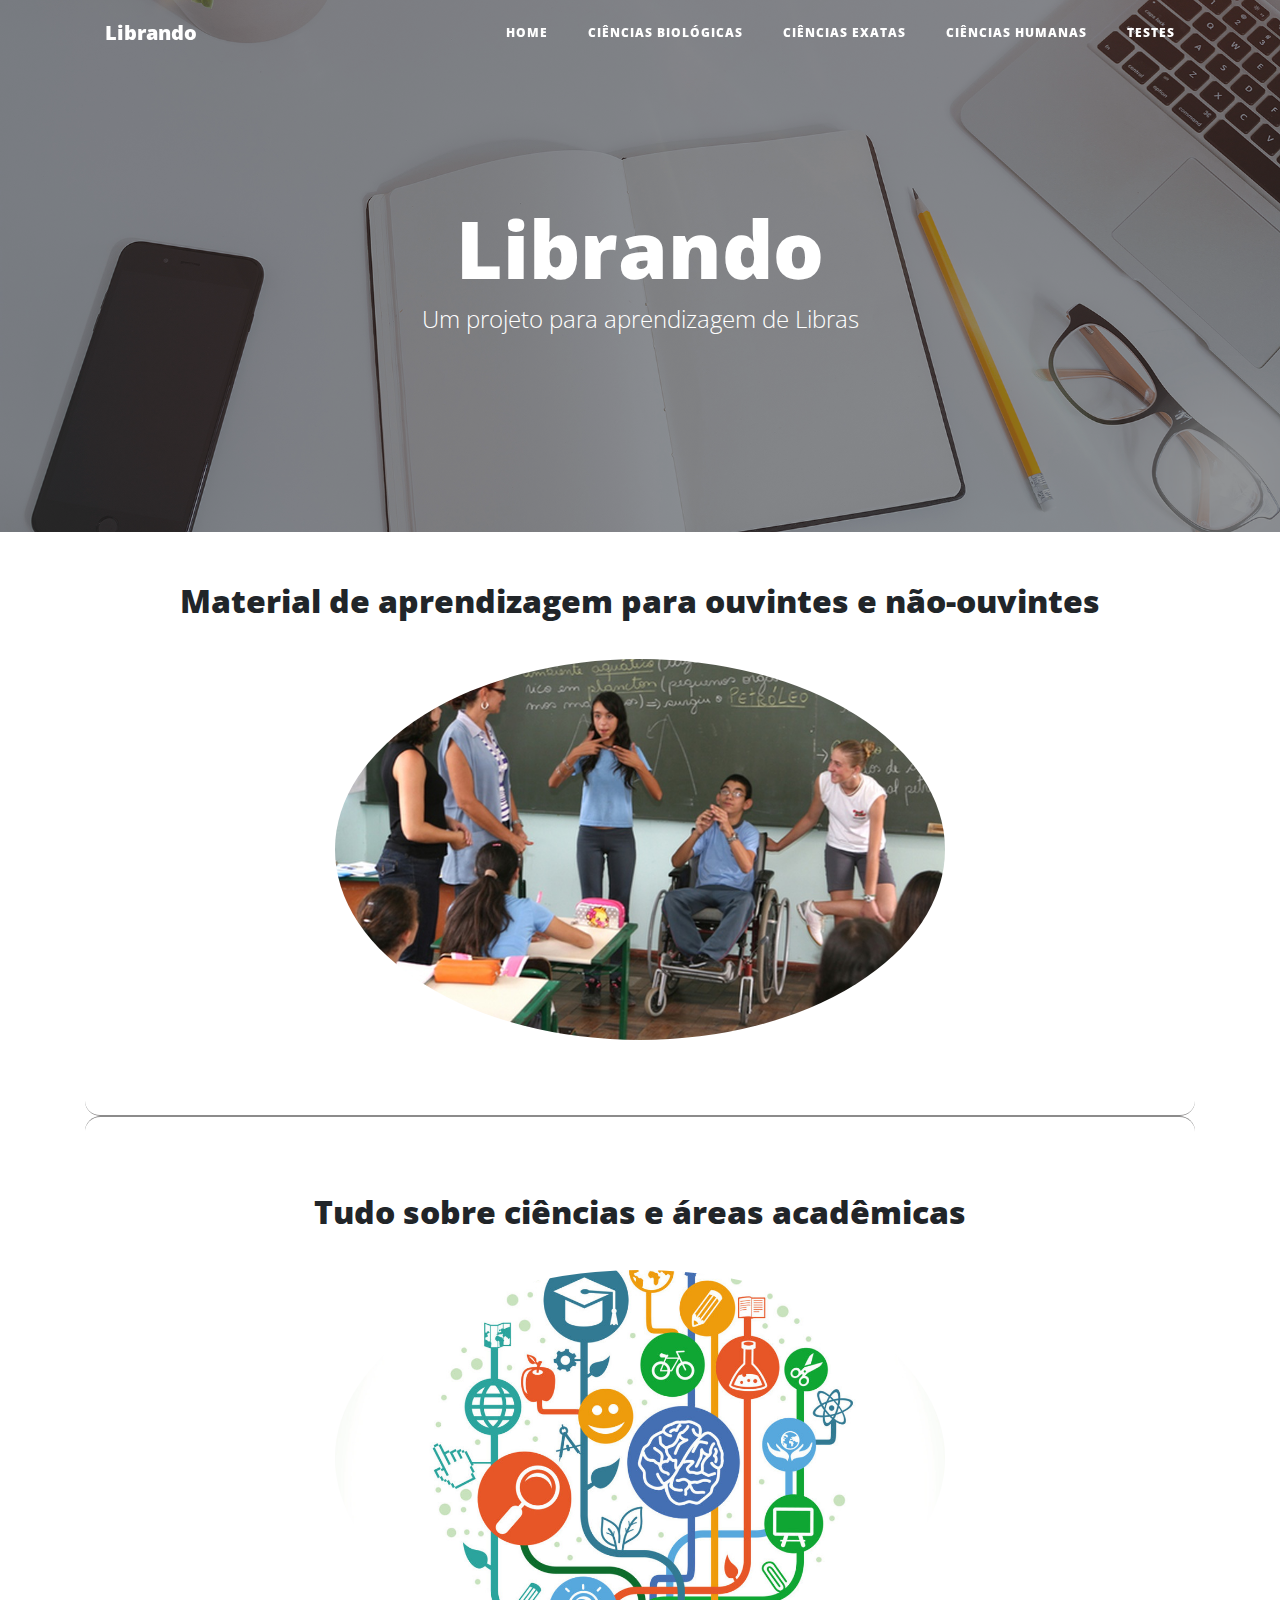
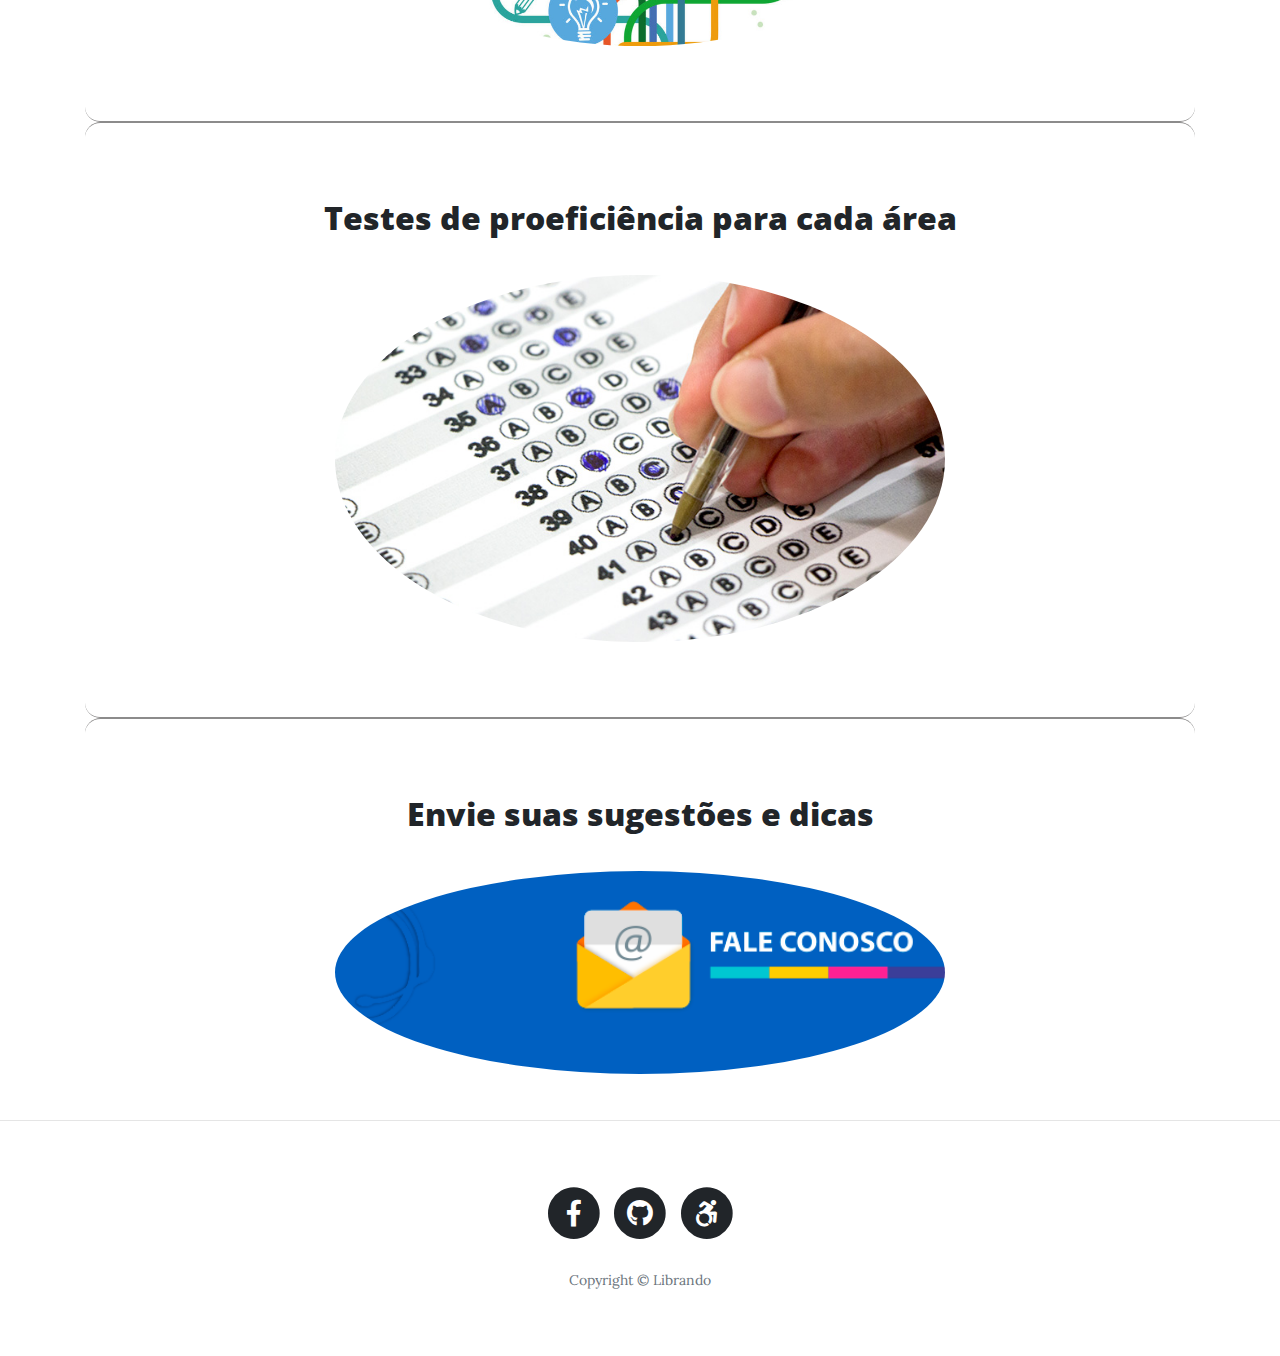
<file: index.html>
<!DOCTYPE html>
<html lang="en">

  <head>

    <meta charset="utf-8">
    <meta name="viewport" content="width=device-width, initial-scale=1, shrink-to-fit=no">
    <meta name="description" content="">
    <meta name="author" content="">

    <title>Librando - Um projeto para aprendizagem de Libras</title>

    <!-- Bootstrap core CSS -->
    <link href="vendor/bootstrap/css/bootstrap.min.css" rel="stylesheet">

    <!-- Custom fonts for this template -->
    <link href="vendor/fontawesome-free/css/all.min.css" rel="stylesheet" type="text/css">
    <link href='https://fonts.googleapis.com/css?family=Lora:400,700,400italic,700italic' rel='stylesheet' type='text/css'>
    <link href='https://fonts.googleapis.com/css?family=Open+Sans:300italic,400italic,600italic,700italic,800italic,400,300,600,700,800' rel='stylesheet' type='text/css'>
    <script src="https://ajax.googleapis.com/ajax/libs/jquery/3.3.1/jquery.min.js"></script>
    <script src="https://maxcdn.bootstrapcdn.com/bootstrap/3.3.7/js/bootstrap.min.js"></script>

    <!-- Custom styles for this template -->
    <link href="css/clean-blog.min.css" rel="stylesheet">
    <link href="css/clean-blog.css" rel="stylesheet">

  </head>

  <body>

    <!-- Navigation -->
    <nav class="navbar navbar-expand-lg navbar-light fixed-top" id="mainNav">
      <div class="container">
        <a class="navbar-brand" href="index.html">Librando</a>
        <button class="navbar-toggler navbar-toggler-right" type="button" data-toggle="collapse" data-target="#navbarResponsive" aria-controls="navbarResponsive" aria-expanded="false" aria-label="Toggle navigation">
          Menu
          <i class="fas fa-bars"></i>
        </button>
        <div class="collapse navbar-collapse" id="navbarResponsive">
          <ul class="navbar-nav ml-auto">
            <li class="nav-item">
              <a class="nav-link" href="index.html">Home</a>
            </li>
            <li class="nav-item">
              <a class="nav-link" href="bio.html">Ciências Biológicas</a>
            </li>
            <li class="nav-item">
              <a class="nav-link" href="exatas.html">Ciências Exatas</a>
            </li>
            <li class="nav-item">
              <a class="nav-link" href="humanas.html">Ciências Humanas</a>
            </li>
            <li class="nav-item">
              <a class="nav-link" href="testes.html">Testes</a>
            </li>
          </ul>
        </div>
      </div>
    </nav>

    <!-- Page Header -->
    <header class="masthead" style="background-image: url('img/home-bg.jpg')">
      <div class="overlay"></div>
      <div class="container">
        <div class="row">
          <div class="col-lg-8 col-md-10 mx-auto">
            <div class="site-heading">
              <h1>Librando</h1>
              <span class="subheading">Um projeto para aprendizagem de Libras</span>
            </div>
          </div>
        </div>
      </div>
    </header>

    <!-- Main Content -->
    <div class="container">
      <div class="row">
        <div class="col-lg-12 text-center"><center>
            <h2>Material de aprendizagem para ouvintes e não-ouvintes</h2><br/>
            <img src="img/menu1.jpg" class="rounded-circle" width="55%" height="25%"><br/><br/><br/>
            <hr class="style18"><br/>
        </div>
        <div class="col-lg-12 text-center"><center>
            <h2>Tudo sobre ciências e áreas acadêmicas</h2><br/>
            <img src="img/menu2.jpg" class="rounded-circle" width="55%" height="25%"><br/><br/><br/>
            <hr class="style18"><br/>
        </div>
        <div class="col-lg-12 text-center"><center>
            <h2>Testes de proeficiência para cada área</h2><br/>
            <img src="img/menu3.jpg" class="rounded-circle" width="55%" height="25%"><br/><br/><br/>
            <hr class="style18"><br/>
        </div>
        <div class="col-lg-12 text-center"><center>
            <h2>Envie suas sugestões e dicas</h2><br/>
            <img src="img/menu4.png" class="rounded-circle" width="55%" height="25%"><br/><br/>
        </div>
      </div>
    </div>

    <hr>

    <!-- Footer -->
    <footer>
      <div class="container">
        <div class="row">
          <div class="col-lg-8 col-md-10 mx-auto">
            <ul class="list-inline text-center">
              <li class="list-inline-item">
                <a href="https://www.facebook.com/fred.ribeiro.908">
                  <span class="fa-stack fa-lg">
                    <i class="fas fa-circle fa-stack-2x"></i>
                    <i class="fab fa-facebook-f fa-stack-1x fa-inverse"></i>
                  </span>
                </a>
              </li>
              <li class="list-inline-item">
                <a href="https://github.com/frederr97/REA">
                  <span class="fa-stack fa-lg">
                    <i class="fas fa-circle fa-stack-2x"></i>
                    <i class="fab fa-github fa-stack-1x fa-inverse"></i>
                  </span>
                </a>
              </li>
              <li class="list-inline-item">
                <a href="http://www.acessibilidadebrasil.org.br">
                  <span class="fa-stack fa-lg">
                    <i class="fas fa-circle fa-stack-2x"></i>
                    <i class="fab fa-accessible-icon fa-stack-1x fa-inverse"></i>
                  </span>
                </a>
              </li>
            </ul>
            <p class="copyright text-muted">Copyright &copy; Librando</p>
          </div>
        </div>
      </div>
    </footer>

    <!-- Bootstrap core JavaScript -->
    <script src="vendor/jquery/jquery.min.js"></script>
    <script src="vendor/bootstrap/js/bootstrap.bundle.min.js"></script>

    <!-- Custom scripts for this template -->
    <script src="js/clean-blog.min.js"></script>

  </body>

</html>
</file>
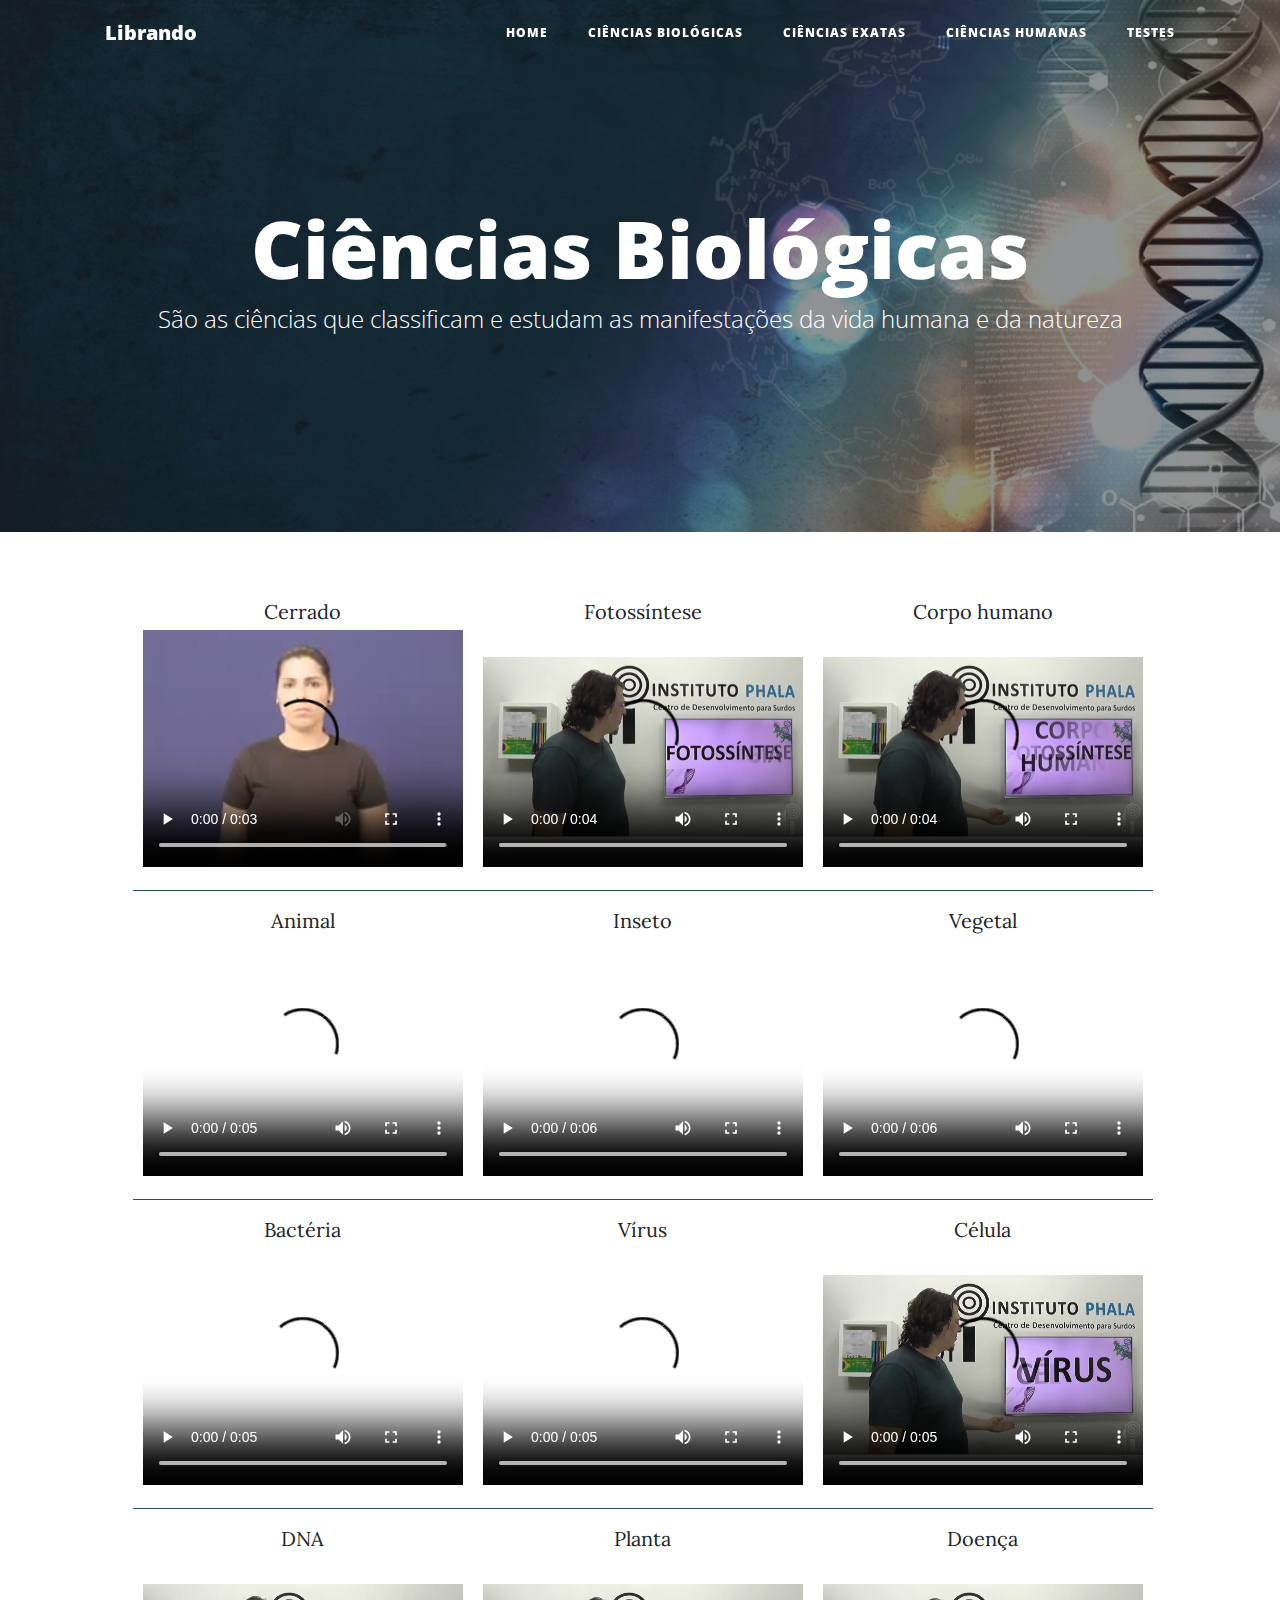
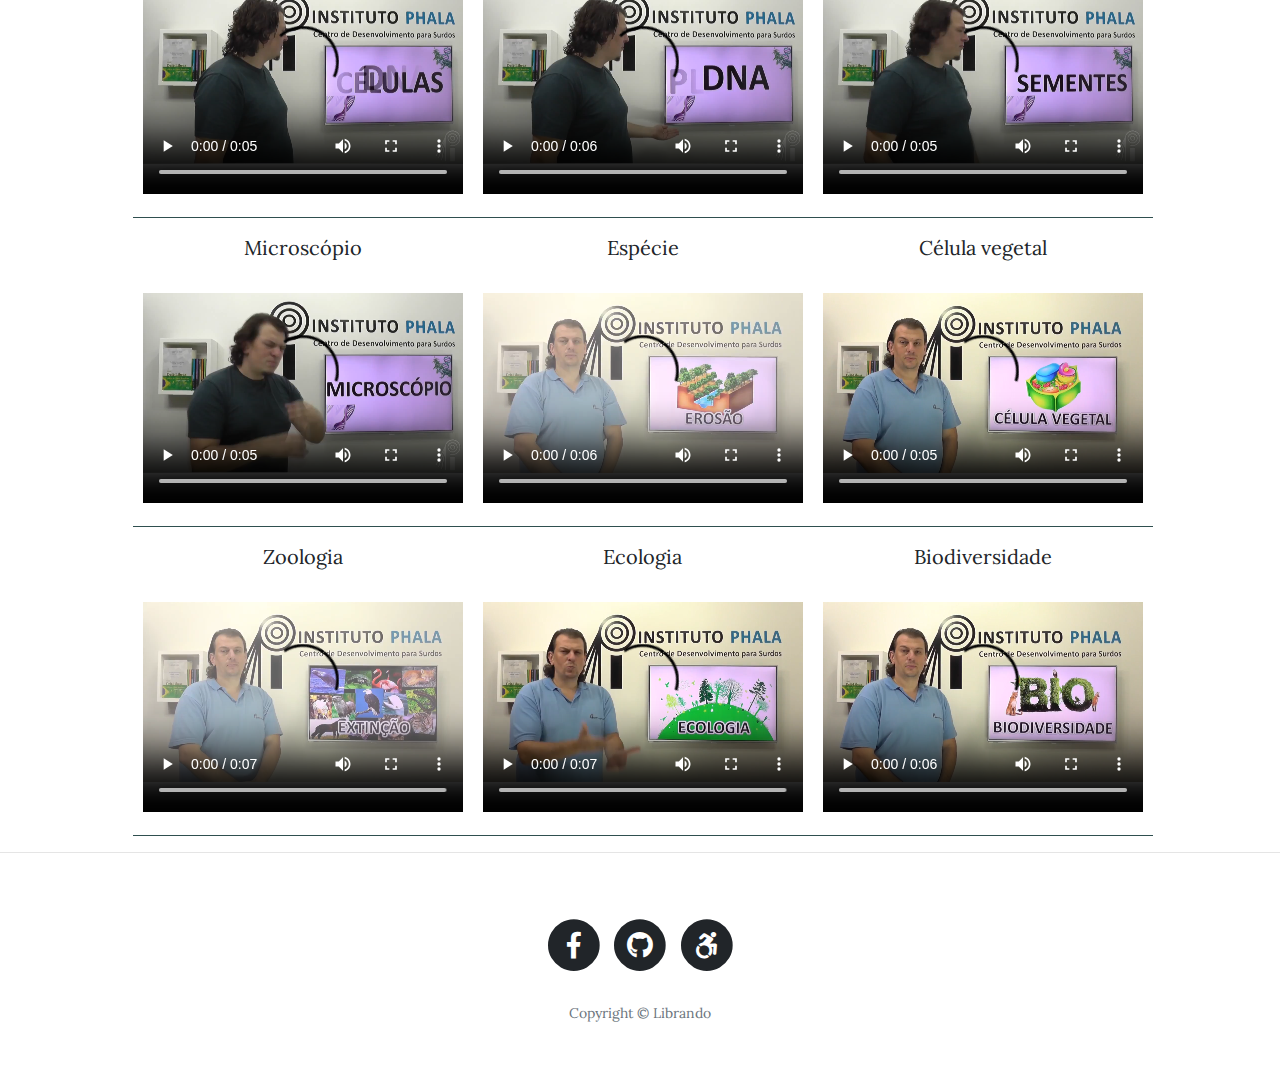
<file: bio.html>
<!DOCTYPE html>
<html lang="en">

  <head>

    <meta charset="utf-8">
    <meta name="viewport" content="width=device-width, initial-scale=1, shrink-to-fit=no">
    <meta name="description" content="">
    <meta name="author" content="">

    <title>Librando - Um projeto para aprendizagem de Libras</title>

    <!-- Bootstrap core CSS -->
    <link href="vendor/bootstrap/css/bootstrap.min.css" rel="stylesheet">

    <link href="vendor/fontawesome-free/css/all.min.css" rel="stylesheet" type="text/css">
    <link href='https://fonts.googleapis.com/css?family=Lora:400,700,400italic,700italic' rel='stylesheet' type='text/css'>
    <link href='https://fonts.googleapis.com/css?family=Open+Sans:300italic,400italic,600italic,700italic,800italic,400,300,600,700,800' rel='stylesheet' type='text/css'>

    <!-- Custom styles for this template -->
    <link href="css/clean-blog.min.css" rel="stylesheet">

  </head>

  <body>

    <!-- Navigation -->
    <nav class="navbar navbar-expand-lg navbar-light fixed-top" id="mainNav">
      <div class="container">
        <a class="navbar-brand" href="index.html">Librando</a>
        <button class="navbar-toggler navbar-toggler-right" type="button" data-toggle="collapse" data-target="#navbarResponsive" aria-controls="navbarResponsive" aria-expanded="false" aria-label="Toggle navigation">
          Menu
          <i class="fas fa-bars"></i>
        </button>
        <div class="collapse navbar-collapse" id="navbarResponsive">
          <ul class="navbar-nav ml-auto">
            <li class="nav-item">
              <a class="nav-link" href="index.html">Home</a>
            </li>
            <li class="nav-item">
              <a class="nav-link" href="bio.html">Ciências Biológicas</a>
            </li>
            <li class="nav-item">
              <a class="nav-link" href="exatas.html">Ciências Exatas</a>
            </li>
            <li class="nav-item">
              <a class="nav-link" href="humanas.html">Ciências Humanas</a>
            </li>
            <li class="nav-item">
              <a class="nav-link" href="testes.html">Testes</a>
            </li>
          </ul>
        </div>
      </div>
    </nav>

    <!-- Page Header -->
    <header class="masthead" style="background-image: url('img/biologicas.jpg')">
      <div class="overlay"></div>
      <div class="container">
        <div class="row">
          <div class="col-lg-11 col-md-10 mx-auto">
            <div class="page-heading">
              <h1>Ciências Biológicas</h1>
              <span class="subheading">São as ciências que classificam e estudam as manifestações da vida humana e da natureza</span>
            </div>
          </div>
        </div>
      </div>
    </header>

    <!-- Main Content -->
    <div class="container">
      <div class="row">
        <div class="col-lg-11 col-md-10 mx-auto">
         <style type="text/css">
             td{padding:15px 10px; border-style:solid;border-width:0px; border-top-width:0px;border-bottom-width:1px; border-color: darkslategrey;}
             th{padding:15px 10px;border-style:solid;border-width:0px;border-top-width:1px;border-bottom-width:1px; border-color: darkslategrey;}
        </style>     
          <table class="rwd-table">
  <tr>
      <td><center>Cerrado</center><video width="320" height="240" controls   loop><source src="video/biologia/biologia.mp4" type="video/mp4"></video></td>
      <td><center>Fotossíntese</center><video width="320" height="240" controls   loop><source src="video/biologia/fotossintese.mp4" type="video/mp4"></video></td>
      <td><center>Corpo humano</center><video width="320" height="240" controls   loop><source src="video/biologia/corpo.mp4" type="video/mp4"></video></td>
  </tr>
  <tr>
      <td><center>Animal</center><video width="320" height="240" controls   loop><source src="video/biologia/animais.mp4" type="video/mp4"></video></td>
      <td><center>Inseto</center><video width="320" height="240" controls   loop><source src="video/biologia/inseto.mp4" type="video/mp4"></video></td>
    <td><center>Vegetal</center><video width="320" height="240" controls   loop><source src="video/biologia/vegetais.mp4" type="video/mp4"></video></td>
  </tr>
  <tr>
    <td><center>Bactéria</center><video width="320" height="240" controls   loop><source src="video/biologia/bacterias.mp4" type="video/mp4"></video></td>
    <td><center>Vírus</center><video width="320" height="240" controls   loop><source src="video/biologia/virus.mp4" type="video/mp4"></video></td>
    <td><center>Célula</center><video width="320" height="240" controls   loop><source src="video/biologia/celulas.mp4" type="video/mp4"></video></td>
  </tr>
  <tr>
    <td><center>DNA</center><video width="320" height="240" controls   loop><source src="video/biologia/dna.mp4" type="video/mp4"></video></td>
    <td><center>Planta</center><video width="320" height="240" controls   loop><source src="video/biologia/planta.mp4" type="video/mp4"></video></td>
    <td><center>Doença</center><video width="320" height="240" controls   loop><source src="video/biologia/doen%C3%A7as.mp4" type="video/mp4"></video></td>
  </tr>
  <tr>
    <td><center>Microscópio</center><video width="320" height="240" controls   loop><source src="video/biologia/micro.mp4" type="video/mp4"></video></td>
    <td><center>Espécie</center><video width="320" height="240" controls   loop><source src="video/biologia/especie.mp4" type="video/mp4"></video></td>
    <td><center>Célula vegetal</center><video width="320" height="240" controls   loop><source src="video/biologia/celula_vegetal.mp4" type="video/mp4"></video></td>
  </tr>
  <tr>
    <td><center>Zoologia</center><video width="320" height="240" controls   loop><source src="video/biologia/zoologia.mp4" type="video/mp4"></video></td>
    <td><center>Ecologia</center><video width="320" height="240" controls   loop><source src="video/biologia/ecologia.mp4" type="video/mp4"></video></td>
    <td><center>Biodiversidade</center><video width="320" height="240" controls   loop><source src="video/biologia/biodiversidade.mp4" type="video/mp4"></video></td>
  </tr>
</table></div>
        </div>
      </div>
    </div>

    <hr>

    <!-- Footer -->
    <footer>
      <div class="container">
        <div class="row">
          <div class="col-lg-11 col-md-10 mx-auto">
            <ul class="list-inline text-center">
              <li class="list-inline-item">
                <a href="https://www.facebook.com/fred.ribeiro.908">
                  <span class="fa-stack fa-lg">
                    <i class="fas fa-circle fa-stack-2x"></i>
                    <i class="fab fa-facebook-f fa-stack-1x fa-inverse"></i>
                  </span>
                </a>
              </li>
              <li class="list-inline-item">
                <a href="https://github.com/frederr97/REA">
                  <span class="fa-stack fa-lg">
                    <i class="fas fa-circle fa-stack-2x"></i>
                    <i class="fab fa-github fa-stack-1x fa-inverse"></i>
                  </span>
                </a>
              </li>
              <li class="list-inline-item">
                <a href="http://www.acessibilidadebrasil.org.br">
                  <span class="fa-stack fa-lg">
                    <i class="fas fa-circle fa-stack-2x"></i>
                    <i class="fab fa-accessible-icon fa-stack-1x fa-inverse"></i>
                  </span>
                </a>
              </li>
            </ul>
            <p class="copyright text-muted">Copyright &copy; Librando</p>
          </div>
        </div>
      </div>
    </footer>

    <!-- Bootstrap core JavaScript -->
    <script src="vendor/jquery/jquery.min.js"></script>
    <script src="vendor/bootstrap/js/bootstrap.bundle.min.js"></script>

    <!-- Custom scripts for this template -->
    <script src="js/clean-blog.min.js"></script>

  </body>

</html>
</file>
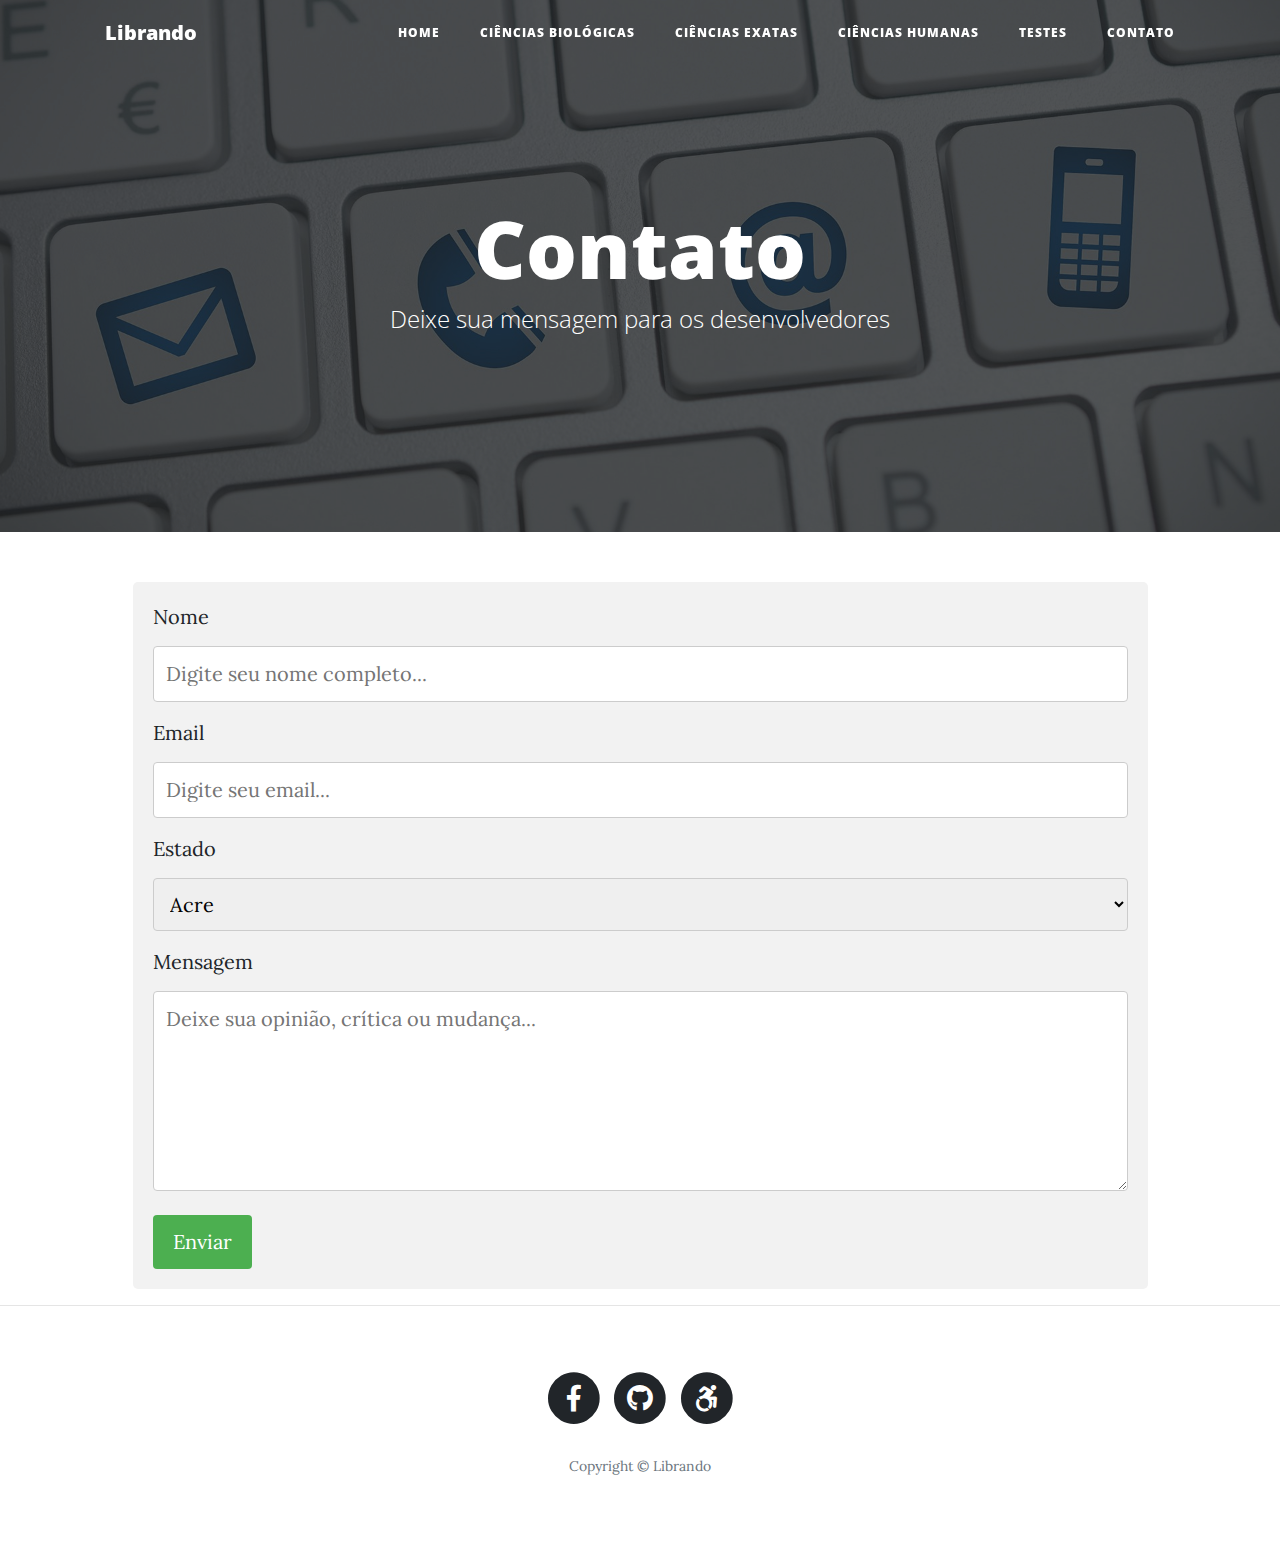
<file: contato.html>
<!DOCTYPE html>
<html lang="en">

  <head>

    <meta charset="utf-8">
    <meta name="viewport" content="width=device-width, initial-scale=1, shrink-to-fit=no">
    <meta name="description" content="">
    <meta name="author" content="">

    <title>Librando - Um projeto para aprendizagem de Libras</title>

    <!-- Bootstrap core CSS -->
    <link href="vendor/bootstrap/css/bootstrap.min.css" rel="stylesheet">

    <!-- Custom fonts for this template -->
    <link href="vendor/fontawesome-free/css/all.min.css" rel="stylesheet" type="text/css">
    <link href='https://fonts.googleapis.com/css?family=Lora:400,700,400italic,700italic' rel='stylesheet' type='text/css'>
    <link href='https://fonts.googleapis.com/css?family=Open+Sans:300italic,400italic,600italic,700italic,800italic,400,300,600,700,800' rel='stylesheet' type='text/css'>

    <!-- Custom styles for this template -->
    <link href="css/clean-blog.min.css" rel="stylesheet">
    <link href="css/aditional.css" rel="stylesheet">

  </head>

  <body>

    <!-- Navigation -->
    <nav class="navbar navbar-expand-lg navbar-light fixed-top" id="mainNav">
      <div class="container">
        <a class="navbar-brand" href="index.html">Librando</a>
        <button class="navbar-toggler navbar-toggler-right" type="button" data-toggle="collapse" data-target="#navbarResponsive" aria-controls="navbarResponsive" aria-expanded="false" aria-label="Toggle navigation">
          Menu
          <i class="fas fa-bars"></i>
        </button>
        <div class="collapse navbar-collapse" id="navbarResponsive">
          <ul class="navbar-nav ml-auto">
            <li class="nav-item">
              <a class="nav-link" href="index.html">Home</a>
            </li>
            <li class="nav-item">
              <a class="nav-link" href="bio.html">Ciências Biológicas</a>
            </li>
            <li class="nav-item">
              <a class="nav-link" href="exatas.html">Ciências Exatas</a>
            </li>
            <li class="nav-item">
              <a class="nav-link" href="humanas.html">Ciências Humanas</a>
            </li>
            <li class="nav-item">
              <a class="nav-link" href="testes.html">Testes</a>
            </li>
            <li class="nav-item">
              <a class="nav-link" href="contato.html">Contato</a>
            </li>
          </ul>
        </div>
      </div>
    </nav>

    <!-- Page Header -->
    <header class="masthead" style="background-image: url('img/contato.jpg')">
      <div class="overlay"></div>
      <div class="container">
        <div class="row">
          <div class="col-lg-11 col-md-10 mx-auto">
            <div class="page-heading">
              <h1>Contato</h1>
              <span class="subheading">Deixe sua mensagem para os desenvolvedores</span>
            </div>
          </div>
        </div>
      </div>
    </header>

    <!-- Main Content -->
    <div class="container">
      <div class="row">
       <div class="col-lg-11 col-md-10 mx-auto">
        <div class="container_textarea">
         <form action="action_page.php">

            <label for="fname">Nome</label>
            <input type="text" id="fname" name="firstname" placeholder="Digite seu nome completo...">

            <label for="email">Email</label>
            <input type="text" id="email" name="email" placeholder="Digite seu email...">

            <label for="country">Estado</label>
            <select id="country" name="country">
                <option value="ac">Acre</option>
                <option value="al">Alagoas</option>
                <option value="ap">Amapá</option>
                <option value="am">Amazonas</option>
                <option value="ba">Bahia</option>
                <option value="ce">Ceará</option>
                <option value="df">Distrito Federal</option>
                <option value="es">Espírito Santo</option>
                <option value="go">Goiás</option>
                <option value="ma">Maranhão</option>
                <option value="mt">Mato Grosso</option>
                <option value="ms">Mato Grosso do Sul</option>
                <option value="mg">Minas Gerais</option>
                <option value="pa">Pará</option>
                <option value="pb">Paraíba</option>
                <option value="pr">Paraná</option>
                <option value="pe">Pernambuco</option>
                <option value="pi">Piauí</option>
                <option value="rj">Rio de Janeiro</option>
                <option value="rn">Rio Grande do Norte</option>
                <option value="rs">Rio Grande do Sul</option>
                <option value="ro">Rondônia</option>
                <option value="rr">Roraima</option>
                <option value="sc">Santa Catarina</option>
                <option value="sp">São Paulo</option>
                <option value="se">Sergipe</option>
                <option value="to">Tocantins</option>
            </select>

            <label for="subject">Mensagem</label>
            <textarea id="subject" name="subject" placeholder="Deixe sua opinião, crítica ou mudança..." style="height:200px"></textarea>

            <input type="submit" value="Enviar">

        </form>
       </div> 
       </div>
      </div>
    </div>

    <hr>

    <!-- Footer -->
    <footer>
      <div class="container">
        <div class="row">
          <div class="col-lg-11 col-md-10 mx-auto">
            <ul class="list-inline text-center">
              <li class="list-inline-item">
                <a href="https://www.facebook.com/fred.ribeiro.908">
                  <span class="fa-stack fa-lg">
                    <i class="fas fa-circle fa-stack-2x"></i>
                    <i class="fab fa-facebook-f fa-stack-1x fa-inverse"></i>
                  </span>
                </a>
              </li>
              <li class="list-inline-item">
                <a href="https://github.com/frederr97/REA">
                  <span class="fa-stack fa-lg">
                    <i class="fas fa-circle fa-stack-2x"></i>
                    <i class="fab fa-github fa-stack-1x fa-inverse"></i>
                  </span>
                </a>
              </li>
              <li class="list-inline-item">
                <a href="http://www.acessibilidadebrasil.org.br">
                  <span class="fa-stack fa-lg">
                    <i class="fas fa-circle fa-stack-2x"></i>
                    <i class="fab fa-accessible-icon fa-stack-1x fa-inverse"></i>
                  </span>
                </a>
              </li>
            </ul>
            <p class="copyright text-muted">Copyright &copy; Librando</p>
          </div>
        </div>
      </div>
    </footer>

    <!-- Bootstrap core JavaScript -->
    <script src="vendor/jquery/jquery.min.js"></script>
    <script src="vendor/bootstrap/js/bootstrap.bundle.min.js"></script>

    <!-- Custom scripts for this template -->
    <script src="js/clean-blog.min.js"></script>

  </body>

</html>
</file>
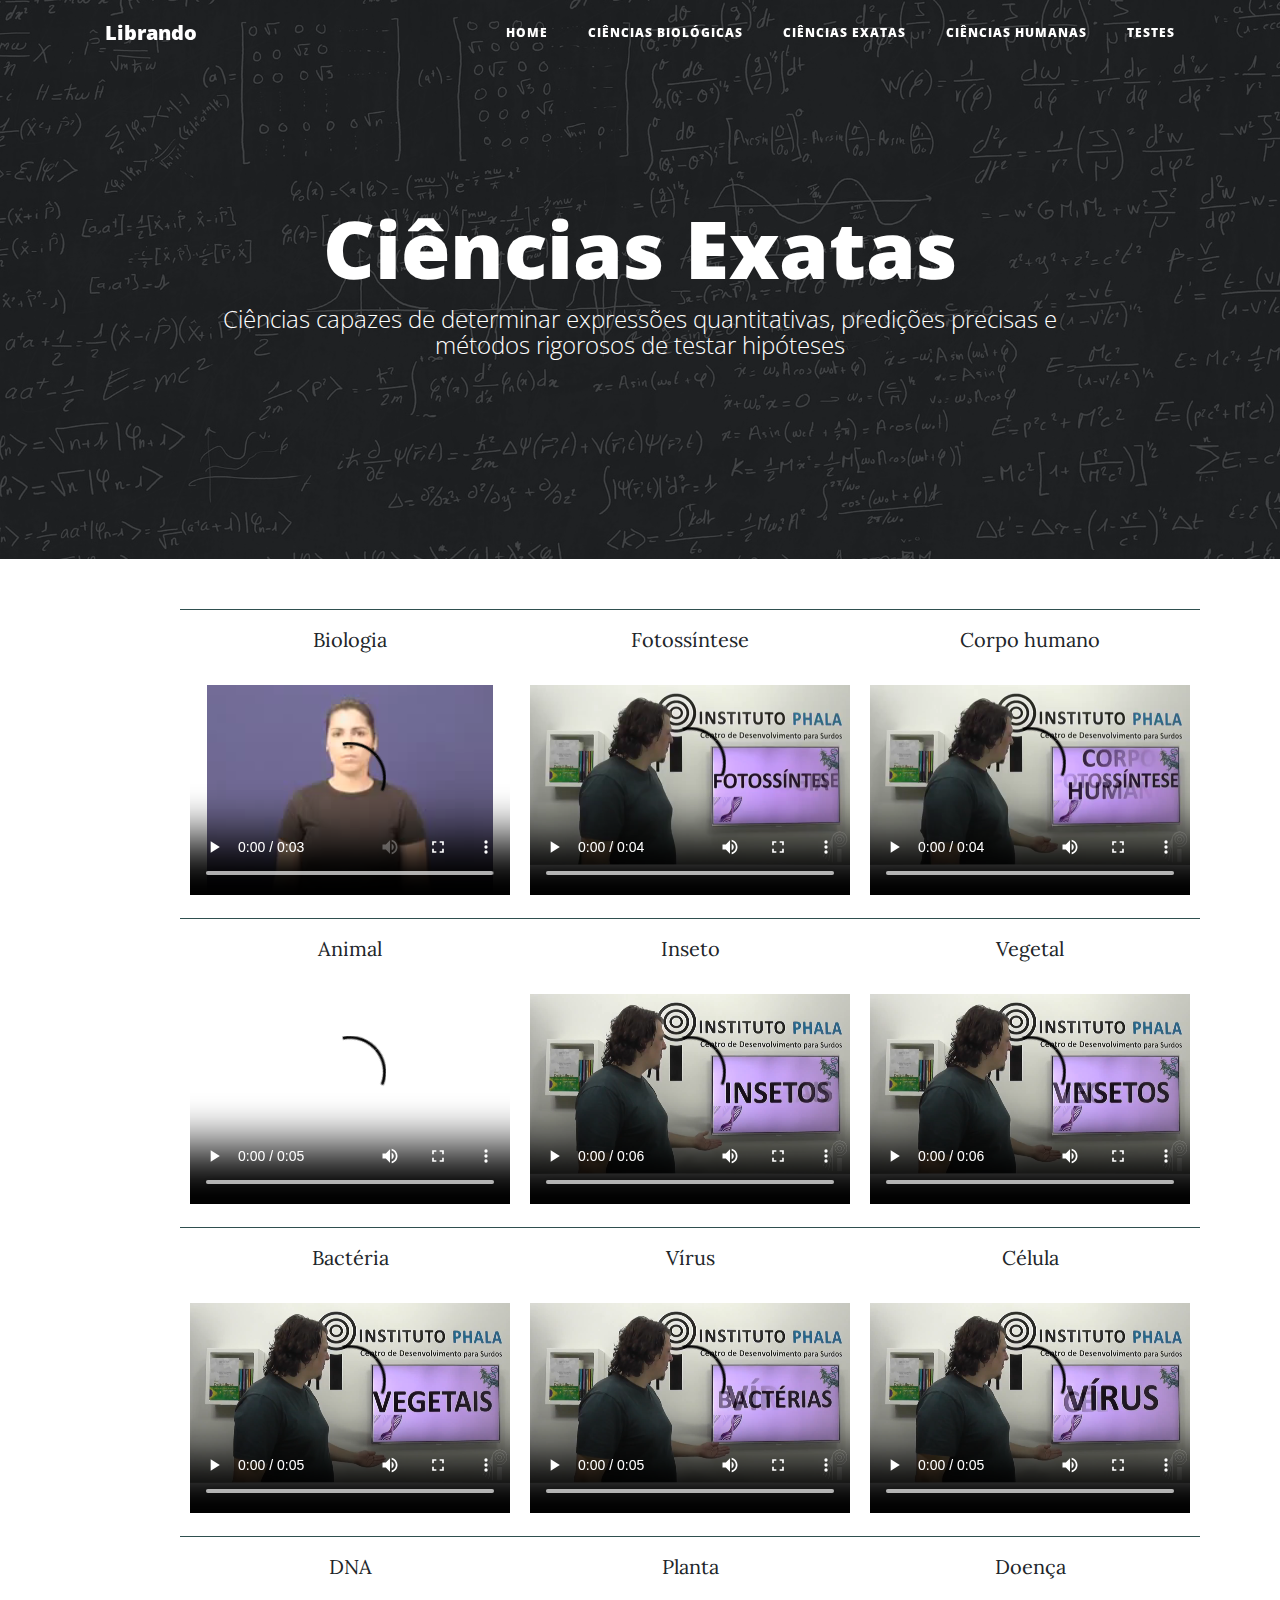
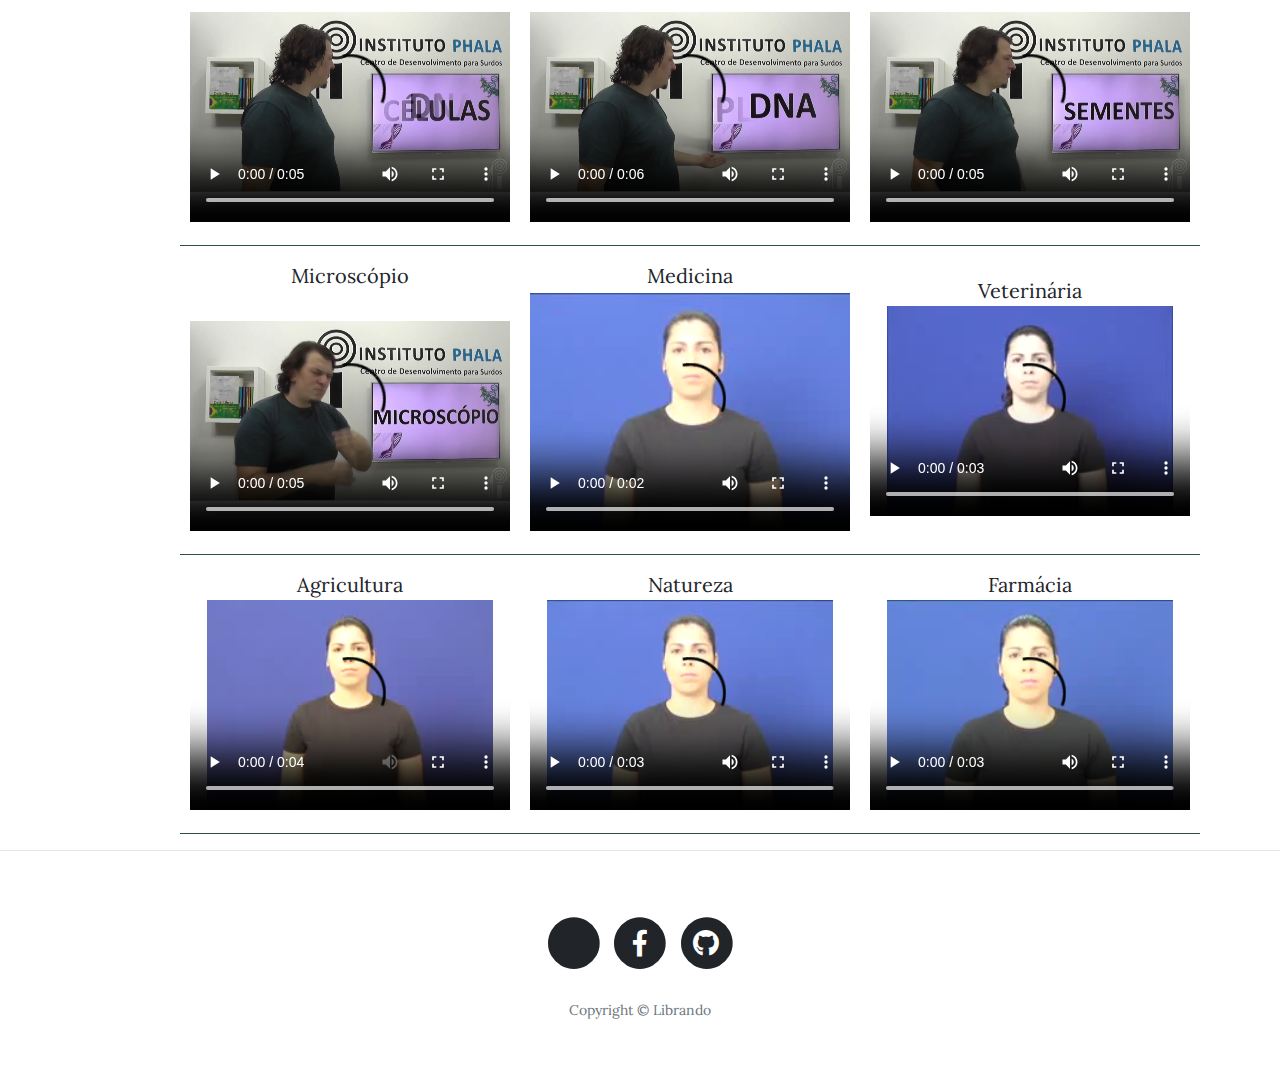
<file: exatas.html>
<!DOCTYPE html>
<html lang="en">

  <head>

    <meta charset="utf-8">
    <meta name="viewport" content="width=device-width, initial-scale=1, shrink-to-fit=no">
    <meta name="description" content="">
    <meta name="author" content="">

    <title>Librando - Um projeto para aprendizagem de Libras</title>

    <!-- Bootstrap core CSS -->
    <link href="vendor/bootstrap/css/bootstrap.min.css" rel="stylesheet">

    <!-- Custom fonts for this template -->
    <link href="vendor/fontawesome-free/css/all.min.css" rel="stylesheet" type="text/css">
    <link href='https://fonts.googleapis.com/css?family=Lora:400,700,400italic,700italic' rel='stylesheet' type='text/css'>
    <link href='https://fonts.googleapis.com/css?family=Open+Sans:300italic,400italic,600italic,700italic,800italic,400,300,600,700,800' rel='stylesheet' type='text/css'>

    <!-- Custom styles for this template -->
    <link href="css/clean-blog.min.css" rel="stylesheet">

  </head>

  <body>

    <!-- Navigation -->
    <nav class="navbar navbar-expand-lg navbar-light fixed-top" id="mainNav">
      <div class="container">
        <a class="navbar-brand" href="index.html">Librando</a>
        <button class="navbar-toggler navbar-toggler-right" type="button" data-toggle="collapse" data-target="#navbarResponsive" aria-controls="navbarResponsive" aria-expanded="false" aria-label="Toggle navigation">
          Menu
          <i class="fas fa-bars"></i>
        </button>
        <div class="collapse navbar-collapse" id="navbarResponsive">
          <ul class="navbar-nav ml-auto">
            <li class="nav-item">
              <a class="nav-link" href="index.html">Home</a>
            </li>
            <li class="nav-item">
              <a class="nav-link" href="bio.html">Ciências Biológicas</a>
            </li>
            <li class="nav-item">
              <a class="nav-link" href="exatas.html">Ciências Exatas</a>
            </li>
            <li class="nav-item">
              <a class="nav-link" href="humanas.html">Ciências Humanas</a>
            </li>
            <li class="nav-item">
              <a class="nav-link" href="testes.html">Testes</a>
            </li>
          </ul>
        </div>
      </div>
    </nav>

    <!-- Page Header -->
    <header class="masthead" style="background-image: url('img/exatas.jpg')">
      <div class="overlay"></div>
      <div class="container">
        <div class="row">
          <div class="col-lg-10 col-md-10 mx-auto">
            <div class="page-heading">
              <h1>Ciências Exatas</h1>
              <span class="subheading">Ciências capazes de determinar expressões quantitativas, predições precisas e métodos rigorosos de testar hipóteses</span>
            </div>
          </div>
        </div>
      </div>
    </header>

    <!-- Main Content -->
    <div class="container">
      <div class="row">
        <div class="col-lg-10 col-md-10 mx-auto">
          <style type="text/css">
             td{padding:15px 10px; border-style:solid;border-width:0px; border-top-width:1px;border-bottom-width:1px; border-color: darkslategrey;}
             th{padding:15px 10px;border-style:solid;border-width:0px;border-top-width:1px;border-bottom-width:1px; border-color: darkslategrey;}
        </style>     
          <table class="rwd-table">
  <tr>
      <td><center>Biologia</center><br/><video width="320" height="210" controls   loop><source src="video/biologia/biologia.mp4" type="video/mp4"></video></td>
      <td><center>Fotossíntese</center><video width="320" height="240" controls   loop><source src="video/biologia/fotossintese.mp4" type="video/mp4"></video></td>
      <td><center>Corpo humano</center><video width="320" height="240" controls   loop><source src="video/biologia/corpo.mp4" type="video/mp4"></video></td>
  </tr>
  <tr>
      <td><center>Animal</center><video width="320" height="240" controls   loop><source src="video/biologia/animais.mp4" type="video/mp4"></video></td>
      <td><center>Inseto</center><video width="320" height="240" controls   loop><source src="video/biologia/inseto.mp4" type="video/mp4"></video></td>
    <td><center>Vegetal</center><video width="320" height="240" controls   loop><source src="video/biologia/vegetais.mp4" type="video/mp4"></video></td>
  </tr>
  <tr>
    <td><center>Bactéria</center><video width="320" height="240" controls   loop><source src="video/biologia/bacterias.mp4" type="video/mp4"></video></td>
    <td><center>Vírus</center><video width="320" height="240" controls   loop><source src="video/biologia/virus.mp4" type="video/mp4"></video></td>
    <td><center>Célula</center><video width="320" height="240" controls   loop><source src="video/biologia/celulas.mp4" type="video/mp4"></video></td>
  </tr>
  <tr>
    <td><center>DNA</center><video width="320" height="240" controls   loop><source src="video/biologia/dna.mp4" type="video/mp4"></video></td>
    <td><center>Planta</center><video width="320" height="240" controls   loop><source src="video/biologia/planta.mp4" type="video/mp4"></video></td>
    <td><center>Doença</center><video width="320" height="240" controls   loop><source src="video/biologia/doen%C3%A7as.mp4" type="video/mp4"></video></td>
  </tr>
  <tr>
    <td><center>Microscópio</center><video width="320" height="240" controls   loop><source src="video/biologia/micro.mp4" type="video/mp4"></video></td>
    <td><center>Medicina</center><video width="320" height="240" controls   loop><source src="video/biologia/medicina.mp4" type="video/mp4"></video></td>
    <td><center>Veterinária</center><video width="320" height="210" controls   loop><source src="video/biologia/veterinaria.mp4" type="video/mp4"></video></td>
  </tr>
  <tr>
    <td><center>Agricultura</center><video width="320" height="210" controls   loop><source src="video/biologia/agricultura.mp4" type="video/mp4"></video></td>
    <td><center>Natureza</center><video width="320" height="210" controls   loop><source src="video/biologia/natureza.mp4" type="video/mp4"></video></td>
    <td><center>Farmácia</center><video width="320" height="210" controls   loop><source src="video/biologia/farmacia.mp4" type="video/mp4"></video></td>
  </tr>
            </table>
        </div>
      </div>
    </div>

    <hr>

    <!-- Footer -->
    <footer>
      <div class="container">
        <div class="row">
          <div class="col-lg-10 col-md-10 mx-auto">
            <ul class="list-inline text-center">
              <li class="list-inline-item">
                <a href="#">
                  <span class="fa-stack fa-lg">
                    <i class="fas fa-circle fa-stack-2x"></i>
                    <i class="fab fa-envelope fa-stack-1x fa-inverse"></i>
                  </span>
                </a>
              </li>
              <li class="list-inline-item">
                <a href="https://www.facebook.com/fred.ribeiro.908">
                  <span class="fa-stack fa-lg">
                    <i class="fas fa-circle fa-stack-2x"></i>
                    <i class="fab fa-facebook-f fa-stack-1x fa-inverse"></i>
                  </span>
                </a>
              </li>
              <li class="list-inline-item">
                <a href="https://github.com/frederr97/REA">
                  <span class="fa-stack fa-lg">
                    <i class="fas fa-circle fa-stack-2x"></i>
                    <i class="fab fa-github fa-stack-1x fa-inverse"></i>
                  </span>
                </a>
              </li>
            </ul>
            <p class="copyright text-muted">Copyright &copy; Librando</p>
          </div>
        </div>
      </div>
    </footer>

    <!-- Bootstrap core JavaScript -->
    <script src="vendor/jquery/jquery.min.js"></script>
    <script src="vendor/bootstrap/js/bootstrap.bundle.min.js"></script>

    <!-- Custom scripts for this template -->
    <script src="js/clean-blog.min.js"></script>

  </body>

</html>
</file>
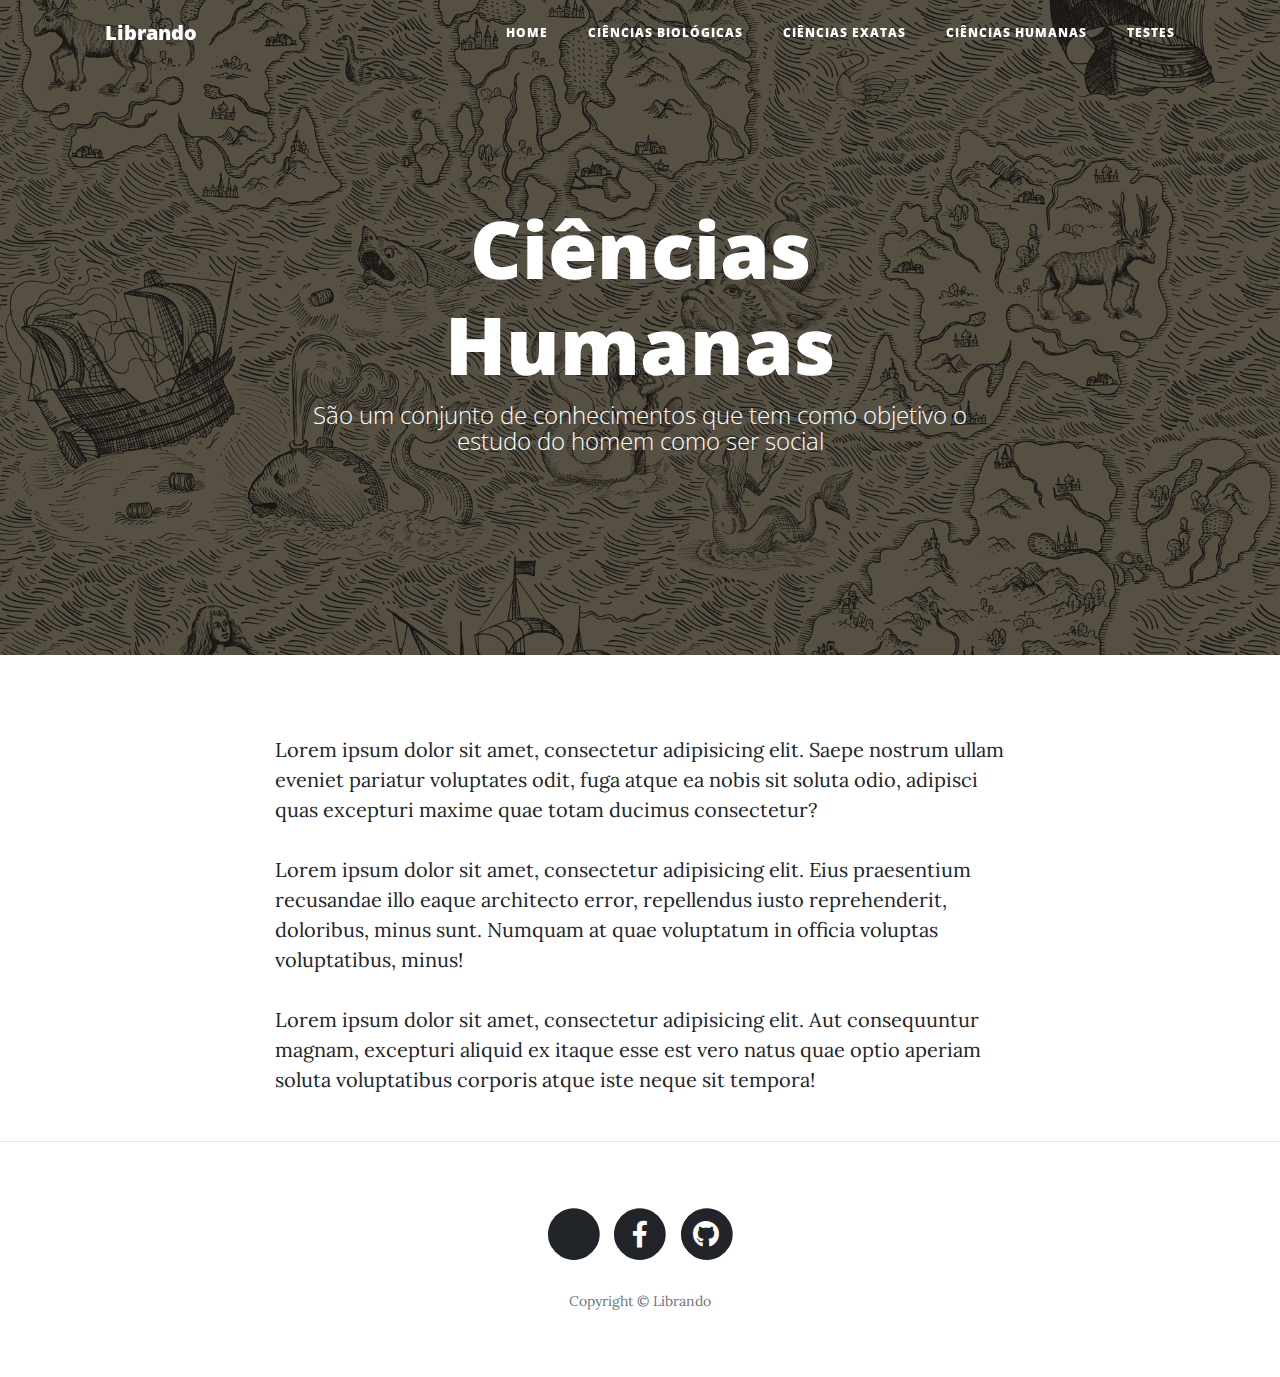
<file: humanas.html>
<!DOCTYPE html>
<html lang="en">

  <head>

    <meta charset="utf-8">
    <meta name="viewport" content="width=device-width, initial-scale=1, shrink-to-fit=no">
    <meta name="description" content="">
    <meta name="author" content="">

    <title>Librando - Um projeto para aprendizagem de Libras</title>

    <!-- Bootstrap core CSS -->
    <link href="vendor/bootstrap/css/bootstrap.min.css" rel="stylesheet">

    <!-- Custom fonts for this template -->
    <link href="vendor/fontawesome-free/css/all.min.css" rel="stylesheet" type="text/css">
    <link href='https://fonts.googleapis.com/css?family=Lora:400,700,400italic,700italic' rel='stylesheet' type='text/css'>
    <link href='https://fonts.googleapis.com/css?family=Open+Sans:300italic,400italic,600italic,700italic,800italic,400,300,600,700,800' rel='stylesheet' type='text/css'>

    <!-- Custom styles for this template -->
    <link href="css/clean-blog.min.css" rel="stylesheet">

  </head>

  <body>

    <!-- Navigation -->
    <nav class="navbar navbar-expand-lg navbar-light fixed-top" id="mainNav">
      <div class="container">
        <a class="navbar-brand" href="index.html">Librando</a>
        <button class="navbar-toggler navbar-toggler-right" type="button" data-toggle="collapse" data-target="#navbarResponsive" aria-controls="navbarResponsive" aria-expanded="false" aria-label="Toggle navigation">
          Menu
          <i class="fas fa-bars"></i>
        </button>
        <div class="collapse navbar-collapse" id="navbarResponsive">
          <ul class="navbar-nav ml-auto">
            <li class="nav-item">
              <a class="nav-link" href="index.html">Home</a>
            </li>
            <li class="nav-item">
              <a class="nav-link" href="bio.html">Ciências Biológicas</a>
            </li>
            <li class="nav-item">
              <a class="nav-link" href="exatas.html">Ciências Exatas</a>
            </li>
            <li class="nav-item">
              <a class="nav-link" href="humanas.html">Ciências Humanas</a>
            </li>
            <li class="nav-item">
              <a class="nav-link" href="testes.html">Testes</a>
            </li>
          </ul>
        </div>
      </div>
    </nav>

    <!-- Page Header -->
    <header class="masthead" style="background-image: url('img/humanas.jpg')">
      <div class="overlay"></div>
      <div class="container">
        <div class="row">
          <div class="col-lg-8 col-md-10 mx-auto">
            <div class="page-heading">
              <h1>Ciências Humanas</h1>
              <span class="subheading">São um conjunto de conhecimentos que tem como objetivo o estudo do homem como ser social</span>
            </div>
          </div>
        </div>
      </div>
    </header>

    <!-- Main Content -->
    <div class="container">
      <div class="row">
        <div class="col-lg-8 col-md-10 mx-auto">
          <p>Lorem ipsum dolor sit amet, consectetur adipisicing elit. Saepe nostrum ullam eveniet pariatur voluptates odit, fuga atque ea nobis sit soluta odio, adipisci quas excepturi maxime quae totam ducimus consectetur?</p>
          <p>Lorem ipsum dolor sit amet, consectetur adipisicing elit. Eius praesentium recusandae illo eaque architecto error, repellendus iusto reprehenderit, doloribus, minus sunt. Numquam at quae voluptatum in officia voluptas voluptatibus, minus!</p>
          <p>Lorem ipsum dolor sit amet, consectetur adipisicing elit. Aut consequuntur magnam, excepturi aliquid ex itaque esse est vero natus quae optio aperiam soluta voluptatibus corporis atque iste neque sit tempora!</p>
        </div>
      </div>
    </div>

    <hr>

    <!-- Footer -->
    <footer>
      <div class="container">
        <div class="row">
          <div class="col-lg-8 col-md-10 mx-auto">
            <ul class="list-inline text-center">
              <li class="list-inline-item">
                <a href="#">
                  <span class="fa-stack fa-lg">
                    <i class="fas fa-circle fa-stack-2x"></i>
                    <i class="fab fa-envelope fa-stack-1x fa-inverse"></i>
                  </span>
                </a>
              </li>
              <li class="list-inline-item">
                <a href="https://www.facebook.com/fred.ribeiro.908">
                  <span class="fa-stack fa-lg">
                    <i class="fas fa-circle fa-stack-2x"></i>
                    <i class="fab fa-facebook-f fa-stack-1x fa-inverse"></i>
                  </span>
                </a>
              </li>
              <li class="list-inline-item">
                <a href="https://github.com/frederr97/REA">
                  <span class="fa-stack fa-lg">
                    <i class="fas fa-circle fa-stack-2x"></i>
                    <i class="fab fa-github fa-stack-1x fa-inverse"></i>
                  </span>
                </a>
              </li>
            </ul>
            <p class="copyright text-muted">Copyright &copy; Librando</p>
          </div>
        </div>
      </div>
    </footer>

    <!-- Bootstrap core JavaScript -->
    <script src="vendor/jquery/jquery.min.js"></script>
    <script src="vendor/bootstrap/js/bootstrap.bundle.min.js"></script>

    <!-- Custom scripts for this template -->
    <script src="js/clean-blog.min.js"></script>

  </body>

</html>
</file>
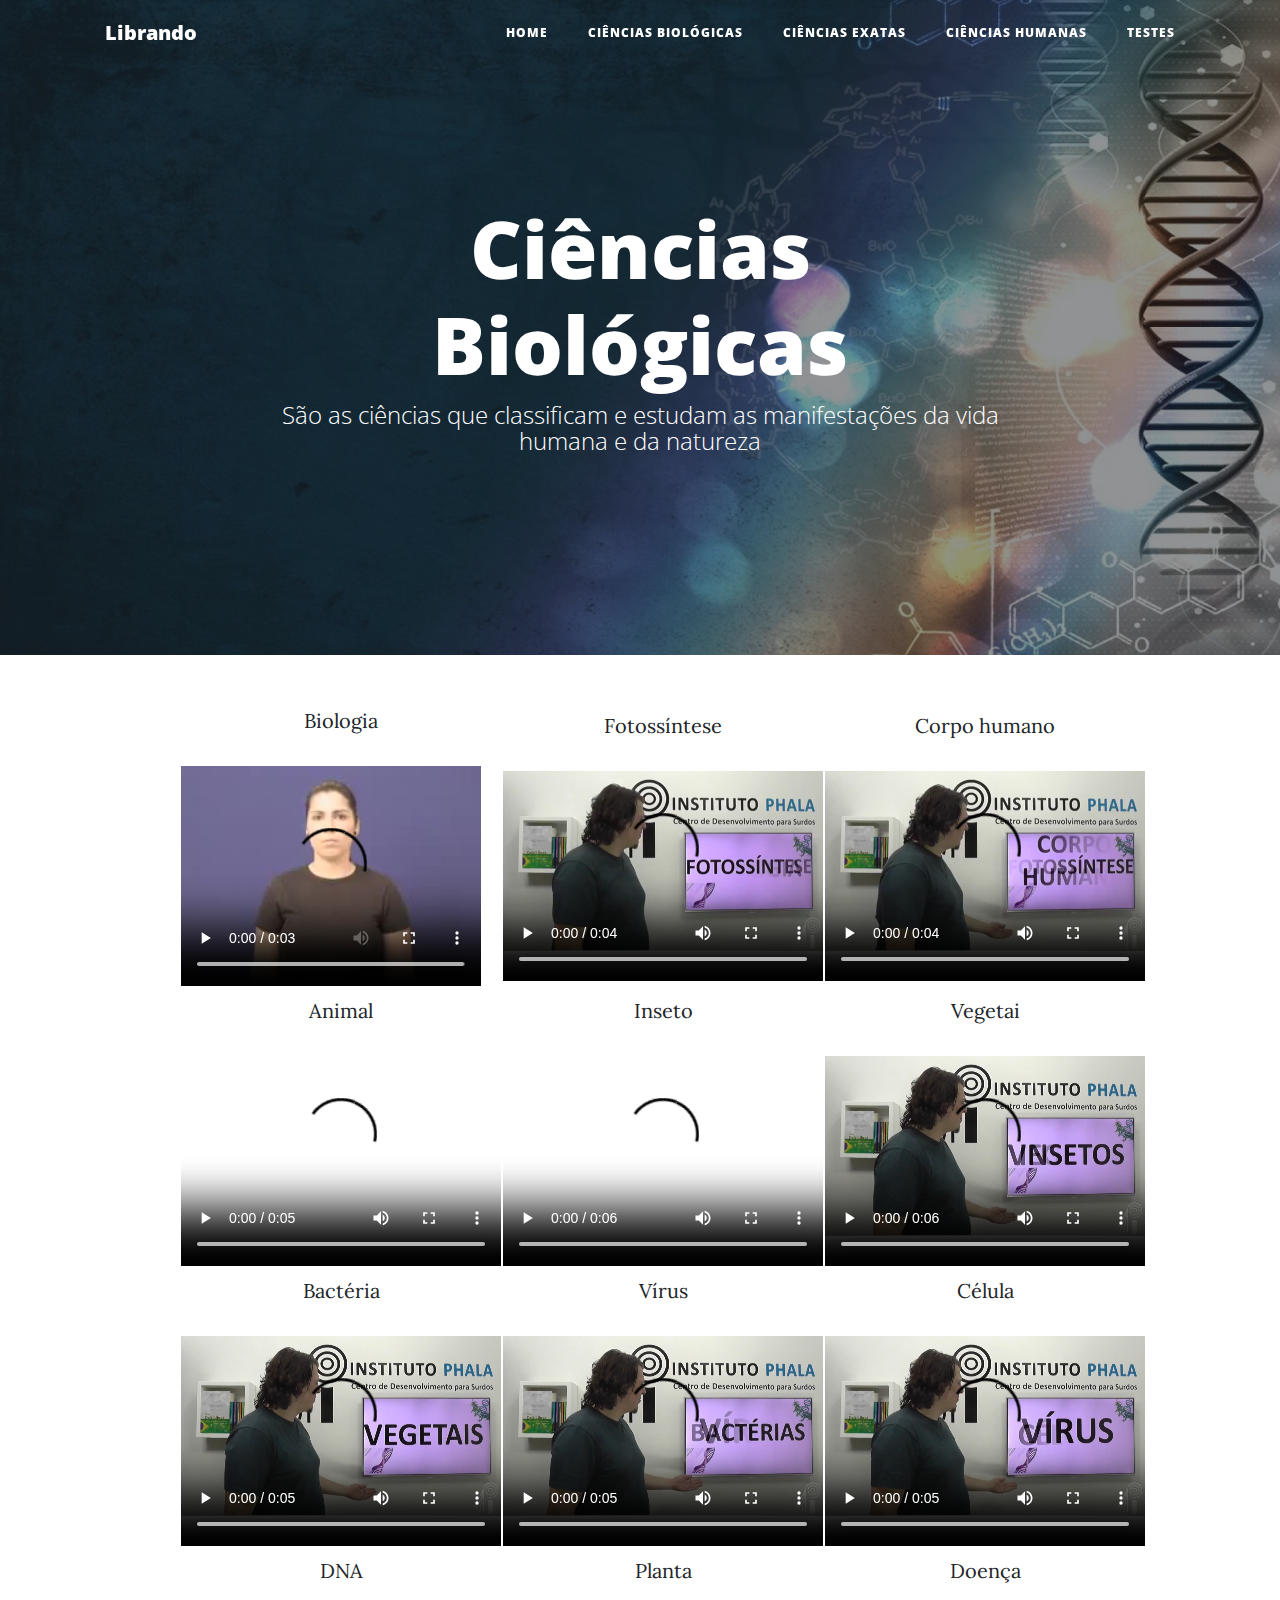
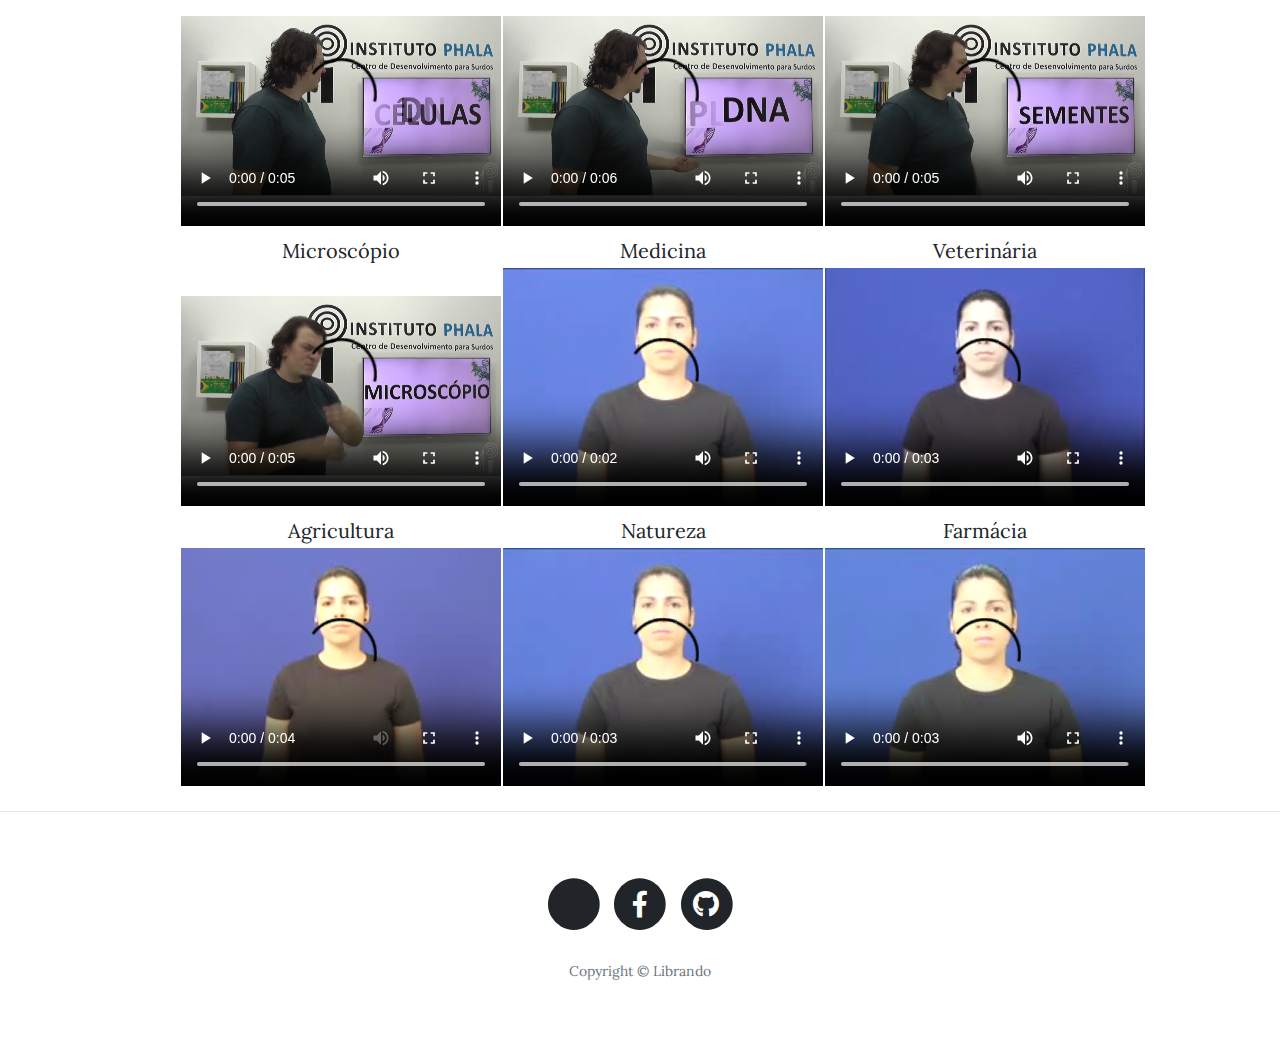
<file: test.html>
<!DOCTYPE html>
<html lang="en">

  <head>

    <meta charset="utf-8">
    <meta name="viewport" content="width=device-width, initial-scale=1, shrink-to-fit=no">
    <meta name="description" content="">
    <meta name="author" content="">

    <title>Librando - Um projeto para aprendizagem de Libras</title>

    <!-- Bootstrap core CSS -->
    <link href="vendor/bootstrap/css/bootstrap.min.css" rel="stylesheet">

    <!-- Custom fonts for this template -->
    <link href="vendor/fontawesome-free/css/all.min.css" rel="stylesheet" type="text/css">
    <link href='https://fonts.googleapis.com/css?family=Lora:400,700,400italic,700italic' rel='stylesheet' type='text/css'>
    <link href='https://fonts.googleapis.com/css?family=Open+Sans:300italic,400italic,600italic,700italic,800italic,400,300,600,700,800' rel='stylesheet' type='text/css'>

    <!-- Custom styles for this template -->
    <link href="css/clean-blog.min.css" rel="stylesheet">

  </head>

  <body>

    <!-- Navigation -->
    <nav class="navbar navbar-expand-lg navbar-light fixed-top" id="mainNav">
      <div class="container">
        <a class="navbar-brand" href="index.html">Librando</a>
        <button class="navbar-toggler navbar-toggler-right" type="button" data-toggle="collapse" data-target="#navbarResponsive" aria-controls="navbarResponsive" aria-expanded="false" aria-label="Toggle navigation">
          Menu
          <i class="fas fa-bars"></i>
        </button>
        <div class="collapse navbar-collapse" id="navbarResponsive">
          <ul class="navbar-nav ml-auto">
            <li class="nav-item">
              <a class="nav-link" href="index.html">Home</a>
            </li>
            <li class="nav-item">
              <a class="nav-link" href="bio.html">Ciências Biológicas</a>
            </li>
            <li class="nav-item">
              <a class="nav-link" href="exatas.html">Ciências Exatas</a>
            </li>
            <li class="nav-item">
              <a class="nav-link" href="humanas.html">Ciências Humanas</a>
            </li>
            <li class="nav-item">
              <a class="nav-link" href="testes.html">Testes</a>
            </li>
          </ul>
        </div>
      </div>
    </nav>

    <!-- Page Header -->
    <header class="masthead" style="background-image: url('img/biologicas.jpg')">
      <div class="overlay"></div>
      <div class="container">
        <div class="row">
          <div class="col-lg-8 col-md-10 mx-auto">
            <div class="page-heading">
              <h1>Ciências Biológicas</h1>
              <span class="subheading">São as ciências que classificam e estudam as manifestações da vida humana e da natureza</span>
            </div>
          </div>
        </div>
      </div>
    </header>

    <!-- Main Content -->
    <div class="container">
      <div class="row">
        <div class="col-lg-10 col-md-10 mx-auto">
          <table class="rwd-table">
  <tr>
      <td><center>Biologia</center><br/><video width="300" height="220" controls autoplay loop><source src="video/biologia/biologia.mp4" type="video/mp4"></video></td>
      <td><center>Fotossíntese</center><video width="320" height="240" controls autoplay loop><source src="video/biologia/fotossintese.mp4" type="video/mp4"></video></td>
      <td><center>Corpo humano</center><video width="320" height="240" controls autoplay loop><source src="video/biologia/corpo.mp4" type="video/mp4"></video></td>
  </tr>
  <tr>
      <td><center>Animal</center><video width="320" height="240" controls autoplay loop><source src="video/biologia/animais.mp4" type="video/mp4"></video></td>
      <td><center>Inseto</center><video width="320" height="240" controls autoplay loop><source src="video/biologia/inseto.mp4" type="video/mp4"></video></td>
    <td><center>Vegetai</center><video width="320" height="240" controls autoplay loop><source src="video/biologia/vegetais.mp4" type="video/mp4"></video></td>
  </tr>
  <tr>
    <td><center>Bactéria</center><video width="320" height="240" controls autoplay loop><source src="video/biologia/bacterias.mp4" type="video/mp4"></video></td>
    <td><center>Vírus</center><video width="320" height="240" controls autoplay loop><source src="video/biologia/virus.mp4" type="video/mp4"></video></td>
    <td><center>Célula</center><video width="320" height="240" controls autoplay loop><source src="video/biologia/celulas.mp4" type="video/mp4"></video></td>
  </tr>
  <tr>
    <td><center>DNA</center><video width="320" height="240" controls autoplay loop><source src="video/biologia/dna.mp4" type="video/mp4"></video></td>
    <td><center>Planta</center><video width="320" height="240" controls autoplay loop><source src="video/biologia/planta.mp4" type="video/mp4"></video></td>
    <td><center>Doença</center><video width="320" height="240" controls autoplay loop><source src="video/biologia/doen%C3%A7as.mp4" type="video/mp4"></video></td>
  </tr>
  <tr>
    <td><center>Microscópio</center><video width="320" height="240" controls autoplay loop><source src="video/biologia/micro.mp4" type="video/mp4"></video></td>
    <td><center>Medicina</center><video width="320" height="240" controls autoplay loop><source src="video/biologia/medicina.mp4" type="video/mp4"></video></td>
    <td><center>Veterinária</center><video width="320" height="240" controls autoplay loop><source src="video/biologia/veterinaria.mp4" type="video/mp4"></video></td>
  </tr>
  <tr>
    <td><center>Agricultura</center><video width="320" height="240" controls autoplay loop><source src="video/biologia/agricultura.mp4" type="video/mp4"></video></td>
    <td><center>Natureza</center><video width="320" height="240" controls autoplay loop><source src="video/biologia/natureza.mp4" type="video/mp4"></video></td>
    <td><center>Farmácia</center><video width="320" height="240" controls autoplay loop><source src="video/biologia/farmacia.mp4" type="video/mp4"></video></td>
  </tr>
  <!-- 
   <tr>
    <td><center></center><video controls autoplay loop><source src="video/biologia/biologia.mp4" type="video/mp4"></video></td>
    <td><center></center><video controls autoplay loop><source src="video/biologia/biologia.mp4" type="video/mp4"></video></td>
    <td><center></center><video controls autoplay loop><source src="video/biologia/biologia.mp4" type="video/mp4"></video></td>
  </tr>
  <tr>
    <td><center></center><video controls autoplay loop><source src="video/biologia/biologia.mp4" type="video/mp4"></video></td>
    <td><center></center><video controls autoplay loop><source src="video/biologia/biologia.mp4" type="video/mp4"></video></td>
    <td><center></center><video controls autoplay loop><source src="video/biologia/biologia.mp4" type="video/mp4"></video></td>
  </tr>
  <tr>
    <td><center></center><video controls autoplay loop><source src="video/biologia/biologia.mp4" type="video/mp4"></video></td>
    <td><center></center><video controls autoplay loop><source src="video/biologia/biologia.mp4" type="video/mp4"></video></td>
    <td><center></center><video controls autoplay loop><source src="video/biologia/biologia.mp4" type="video/mp4"></video></td>
  </tr>
  <tr>
    <td><center></center><video controls autoplay loop><source src="video/biologia/biologia.mp4" type="video/mp4"></video></td>
    <td><center></center><video controls autoplay loop><source src="video/biologia/biologia.mp4" type="video/mp4"></video></td>
    <td><center></center><video controls autoplay loop><source src="video/biologia/biologia.mp4" type="video/mp4"></video></td>
  </tr>
  -->
</table>
        </div>
      </div>
    </div>

    <hr>

    <!-- Footer -->
    <footer>
      <div class="container">
        <div class="row">
          <div class="col-lg-8 col-md-10 mx-auto">
            <ul class="list-inline text-center">
              <li class="list-inline-item">
                <a href="#">
                  <span class="fa-stack fa-lg">
                    <i class="fas fa-circle fa-stack-2x"></i>
                    <i class="fab fa-envelope fa-stack-1x fa-inverse"></i>
                  </span>
                </a>
              </li>
              <li class="list-inline-item">
                <a href="https://www.facebook.com/fred.ribeiro.908">
                  <span class="fa-stack fa-lg">
                    <i class="fas fa-circle fa-stack-2x"></i>
                    <i class="fab fa-facebook-f fa-stack-1x fa-inverse"></i>
                  </span>
                </a>
              </li>
              <li class="list-inline-item">
                <a href="https://github.com/frederr97/REA">
                  <span class="fa-stack fa-lg">
                    <i class="fas fa-circle fa-stack-2x"></i>
                    <i class="fab fa-github fa-stack-1x fa-inverse"></i>
                  </span>
                </a>
              </li>
            </ul>
            <p class="copyright text-muted">Copyright &copy; Librando</p>
          </div>
        </div>
      </div>
    </footer>

    <!-- Bootstrap core JavaScript -->
    <script src="vendor/jquery/jquery.min.js"></script>
    <script src="vendor/bootstrap/js/bootstrap.bundle.min.js"></script>

    <!-- Custom scripts for this template -->
    <script src="js/clean-blog.min.js"></script>

  </body>

</html>
</file>
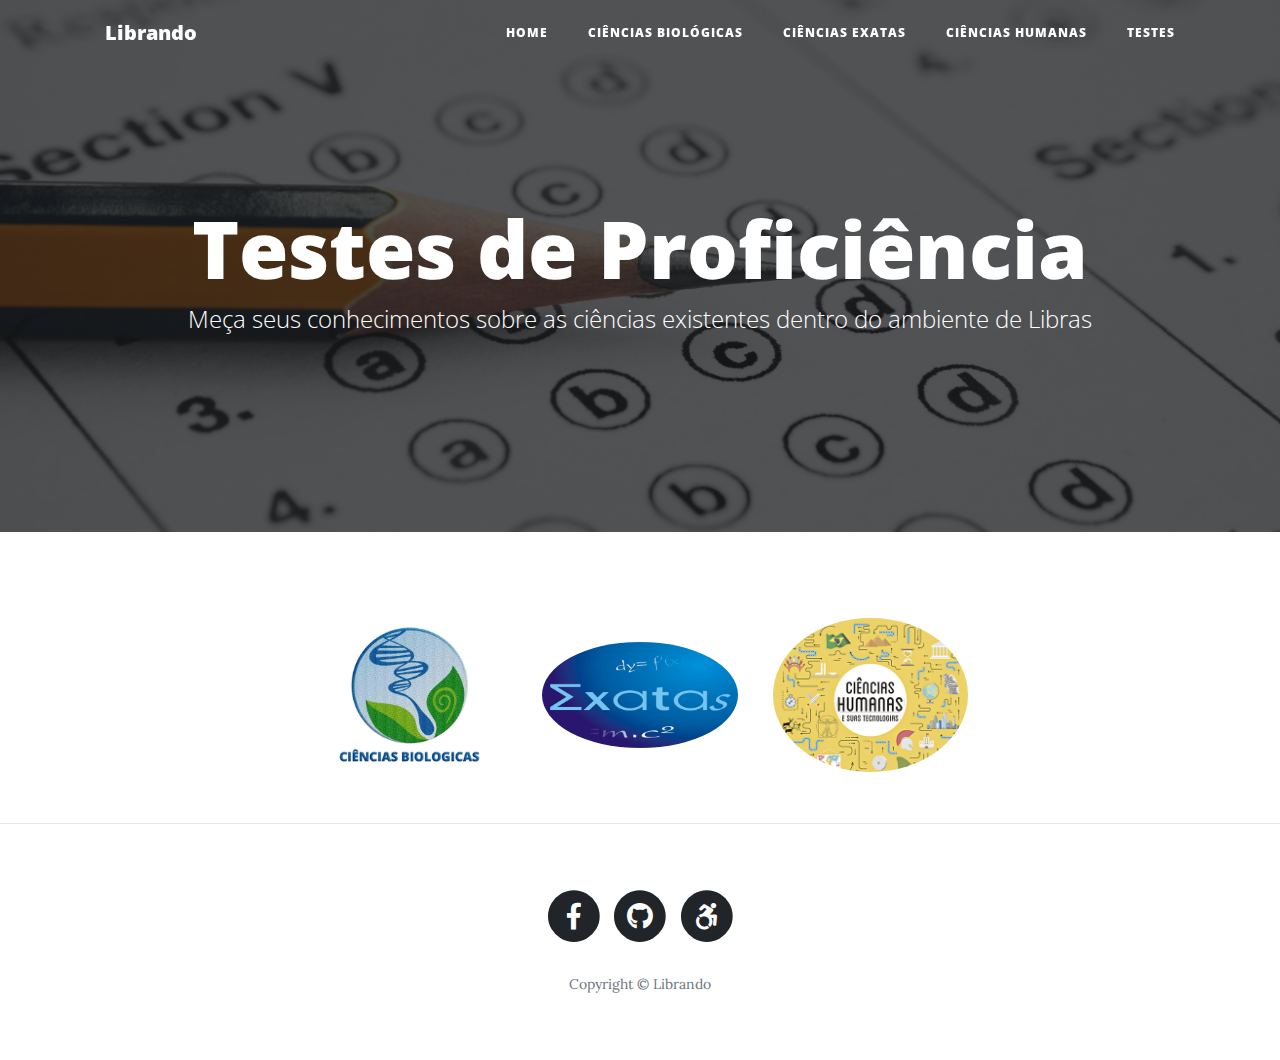
<file: testes.html>
<!DOCTYPE html>
<html lang="en">

  <head>

    <meta charset="utf-8">
    <meta name="viewport" content="width=device-width, initial-scale=1, shrink-to-fit=no">
    <meta name="description" content="">
    <meta name="author" content="">

    <title>Librando - Um projeto para aprendizagem de Libras</title>

    <!-- Bootstrap core CSS -->
    <link href="vendor/bootstrap/css/bootstrap.min.css" rel="stylesheet">

    <!-- Custom fonts for this template -->
    <link href="vendor/fontawesome-free/css/all.min.css" rel="stylesheet" type="text/css">
    <link href='https://fonts.googleapis.com/css?family=Lora:400,700,400italic,700italic' rel='stylesheet' type='text/css'>
    <link href='https://fonts.googleapis.com/css?family=Open+Sans:300italic,400italic,600italic,700italic,800italic,400,300,600,700,800' rel='stylesheet' type='text/css'>

    <!-- Custom styles for this template -->
    <link href="css/clean-blog.min.css" rel="stylesheet">

  </head>

  <body>

    <!-- Navigation -->
    <nav class="navbar navbar-expand-lg navbar-light fixed-top" id="mainNav">
      <div class="container">
        <a class="navbar-brand" href="index.html">Librando</a>
        <button class="navbar-toggler navbar-toggler-right" type="button" data-toggle="collapse" data-target="#navbarResponsive" aria-controls="navbarResponsive" aria-expanded="false" aria-label="Toggle navigation">
          Menu
          <i class="fas fa-bars"></i>
        </button>
        <div class="collapse navbar-collapse" id="navbarResponsive">
          <ul class="navbar-nav ml-auto">
            <li class="nav-item">
              <a class="nav-link" href="index.html">Home</a>
            </li>
            <li class="nav-item">
              <a class="nav-link" href="bio.html">Ciências Biológicas</a>
            </li>
            <li class="nav-item">
              <a class="nav-link" href="exatas.html">Ciências Exatas</a>
            </li>
            <li class="nav-item">
              <a class="nav-link" href="humanas.html">Ciências Humanas</a>
            </li>
            <li class="nav-item">
              <a class="nav-link" href="testes.html">Testes</a>
            </li>
          </ul>
        </div>
      </div>
    </nav>

    <!-- Page Header -->
    <header class="masthead" style="background-image: url('img/testes.jpg')">
      <div class="overlay"></div>
      <div class="container">
        <div class="row">
          <div class="col-lg-11 col-md-10 mx-auto">
            <div class="page-heading">
              <h1>Testes de Proficiência</h1>
              <span class="subheading">Meça seus conhecimentos sobre as ciências existentes dentro do ambiente de Libras</span>
            </div>
          </div>
        </div>
      </div>
    </header>

    <!-- Main Content -->
    <div class="container">
      <div class="row">
        <div class="col-lg-11 col-md-10 mx-auto">
            <div class="col-lg-11 col-md-10 mx-auto"><center>
                <style type="text/css">
                    img{padding: 15px;}
                </style>
                <a href="teste_bio.html"><img src="img/biologicas2.jpg" class="rounded-circle" width="25%" height="25%"></a>
                <img src="img/exatas2.jpg" class="rounded-circle" width="25%" height="25%">
                <img src="img/humanas2.jpg" class="rounded-circle" width="25%" height="25%">    
            </center></div>
        </div>
      </div>
    </div>
    <hr>
    <!-- Main Content -->

    <!-- Footer -->
    <footer>
      <div class="container">
        <div class="row">
          <div class="col-lg-11 col-md-10 mx-auto">
            <ul class="list-inline text-center">
              <li class="list-inline-item">
                <a href="https://www.facebook.com/fred.ribeiro.908">
                  <span class="fa-stack fa-lg">
                    <i class="fas fa-circle fa-stack-2x"></i>
                    <i class="fab fa-facebook-f fa-stack-1x fa-inverse"></i>
                  </span>
                </a>
              </li>
              <li class="list-inline-item">
                <a href="https://github.com/frederr97/REA">
                  <span class="fa-stack fa-lg">
                    <i class="fas fa-circle fa-stack-2x"></i>
                    <i class="fab fa-github fa-stack-1x fa-inverse"></i>
                  </span>
                </a>
              </li>
              <li class="list-inline-item">
                <a href="http://www.acessibilidadebrasil.org.br">
                  <span class="fa-stack fa-lg">
                    <i class="fas fa-circle fa-stack-2x"></i>
                    <i class="fab fa-accessible-icon fa-stack-1x fa-inverse"></i>
                  </span>
                </a>
              </li>
            </ul>
            <p class="copyright text-muted">Copyright &copy; Librando</p>
          </div>
        </div>
      </div>
    </footer>

    <!-- Bootstrap core JavaScript -->
    <script src="vendor/jquery/jquery.min.js"></script>
    <script src="vendor/bootstrap/js/bootstrap.bundle.min.js"></script>

    <!-- Custom scripts for this template -->
    <script src="js/clean-blog.min.js"></script>

  </body>

</html>
</file>
<file: css/aditional.css>
/* Style inputs with type="text", select elements and textareas */
input[type=text], select, textarea {
  width: 100%; /* Full width */
  padding: 12px; /* Some padding */ 
  border: 1px solid #ccc; /* Gray border */
  border-radius: 4px; /* Rounded borders */
  box-sizing: border-box; /* Make sure that padding and width stays in place */
  margin-top: 6px; /* Add a top margin */
  margin-bottom: 16px; /* Bottom margin */
  resize: vertical /* Allow the user to vertically resize the textarea (not horizontally) */
}

/* Style the submit button with a specific background color etc */
input[type=submit] {
  background-color: #4CAF50;
  color: white;
  padding: 12px 20px;
  border: none;
  border-radius: 4px;
  cursor: pointer;
}

/* When moving the mouse over the submit button, add a darker green color */
input[type=submit]:hover {
  background-color: #45a049;
}

/* Add a background color and some padding around the form */
.container_textarea {
  border-radius: 5px;
  background-color: #f2f2f2;
  padding: 20px;
}
</file>
<file: vendor/fontawesome-free/css/all.min.css>
/*!
 * Font Awesome Free 5.3.1 by @fontawesome - https://fontawesome.com
 * License - https://fontawesome.com/license/free (Icons: CC BY 4.0, Fonts: SIL OFL 1.1, Code: MIT License)
 */
.fa,.fab,.fal,.far,.fas{-moz-osx-font-smoothing:grayscale;-webkit-font-smoothing:antialiased;display:inline-block;font-style:normal;font-variant:normal;text-rendering:auto;line-height:1}.fa-lg{font-size:1.33333em;line-height:.75em;vertical-align:-.0667em}.fa-xs{font-size:.75em}.fa-sm{font-size:.875em}.fa-1x{font-size:1em}.fa-2x{font-size:2em}.fa-3x{font-size:3em}.fa-4x{font-size:4em}.fa-5x{font-size:5em}.fa-6x{font-size:6em}.fa-7x{font-size:7em}.fa-8x{font-size:8em}.fa-9x{font-size:9em}.fa-10x{font-size:10em}.fa-fw{text-align:center;width:1.25em}.fa-ul{list-style-type:none;margin-left:2.5em;padding-left:0}.fa-ul>li{position:relative}.fa-li{left:-2em;position:absolute;text-align:center;width:2em;line-height:inherit}.fa-border{border:.08em solid #eee;border-radius:.1em;padding:.2em .25em .15em}.fa-pull-left{float:left}.fa-pull-right{float:right}.fa.fa-pull-left,.fab.fa-pull-left,.fal.fa-pull-left,.far.fa-pull-left,.fas.fa-pull-left{margin-right:.3em}.fa.fa-pull-right,.fab.fa-pull-right,.fal.fa-pull-right,.far.fa-pull-right,.fas.fa-pull-right{margin-left:.3em}.fa-spin{animation:fa-spin 2s infinite linear}.fa-pulse{animation:fa-spin 1s infinite steps(8)}@keyframes fa-spin{0%{transform:rotate(0deg)}to{transform:rotate(1turn)}}.fa-rotate-90{-ms-filter:"progid:DXImageTransform.Microsoft.BasicImage(rotation=1)";transform:rotate(90deg)}.fa-rotate-180{-ms-filter:"progid:DXImageTransform.Microsoft.BasicImage(rotation=2)";transform:rotate(180deg)}.fa-rotate-270{-ms-filter:"progid:DXImageTransform.Microsoft.BasicImage(rotation=3)";transform:rotate(270deg)}.fa-flip-horizontal{-ms-filter:"progid:DXImageTransform.Microsoft.BasicImage(rotation=0, mirror=1)";transform:scaleX(-1)}.fa-flip-vertical{transform:scaleY(-1)}.fa-flip-horizontal.fa-flip-vertical,.fa-flip-vertical{-ms-filter:"progid:DXImageTransform.Microsoft.BasicImage(rotation=2, mirror=1)"}.fa-flip-horizontal.fa-flip-vertical{transform:scale(-1)}:root .fa-flip-horizontal,:root .fa-flip-vertical,:root .fa-rotate-90,:root .fa-rotate-180,:root .fa-rotate-270{-webkit-filter:none;filter:none}.fa-stack{display:inline-block;height:2em;line-height:2em;position:relative;vertical-align:middle;width:2em}.fa-stack-1x,.fa-stack-2x{left:0;position:absolute;text-align:center;width:100%}.fa-stack-1x{line-height:inherit}.fa-stack-2x{font-size:2em}.fa-inverse{color:#fff}.fa-500px:before{content:"\f26e"}.fa-accessible-icon:before{content:"\f368"}.fa-accusoft:before{content:"\f369"}.fa-ad:before{content:"\f641"}.fa-address-book:before{content:"\f2b9"}.fa-address-card:before{content:"\f2bb"}.fa-adjust:before{content:"\f042"}.fa-adn:before{content:"\f170"}.fa-adversal:before{content:"\f36a"}.fa-affiliatetheme:before{content:"\f36b"}.fa-air-freshener:before{content:"\f5d0"}.fa-algolia:before{content:"\f36c"}.fa-align-center:before{content:"\f037"}.fa-align-justify:before{content:"\f039"}.fa-align-left:before{content:"\f036"}.fa-align-right:before{content:"\f038"}.fa-alipay:before{content:"\f642"}.fa-allergies:before{content:"\f461"}.fa-amazon:before{content:"\f270"}.fa-amazon-pay:before{content:"\f42c"}.fa-ambulance:before{content:"\f0f9"}.fa-american-sign-language-interpreting:before{content:"\f2a3"}.fa-amilia:before{content:"\f36d"}.fa-anchor:before{content:"\f13d"}.fa-android:before{content:"\f17b"}.fa-angellist:before{content:"\f209"}.fa-angle-double-down:before{content:"\f103"}.fa-angle-double-left:before{content:"\f100"}.fa-angle-double-right:before{content:"\f101"}.fa-angle-double-up:before{content:"\f102"}.fa-angle-down:before{content:"\f107"}.fa-angle-left:before{content:"\f104"}.fa-angle-right:before{content:"\f105"}.fa-angle-up:before{content:"\f106"}.fa-angry:before{content:"\f556"}.fa-angrycreative:before{content:"\f36e"}.fa-angular:before{content:"\f420"}.fa-ankh:before{content:"\f644"}.fa-app-store:before{content:"\f36f"}.fa-app-store-ios:before{content:"\f370"}.fa-apper:before{content:"\f371"}.fa-apple:before{content:"\f179"}.fa-apple-alt:before{content:"\f5d1"}.fa-apple-pay:before{content:"\f415"}.fa-archive:before{content:"\f187"}.fa-archway:before{content:"\f557"}.fa-arrow-alt-circle-down:before{content:"\f358"}.fa-arrow-alt-circle-left:before{content:"\f359"}.fa-arrow-alt-circle-right:before{content:"\f35a"}.fa-arrow-alt-circle-up:before{content:"\f35b"}.fa-arrow-circle-down:before{content:"\f0ab"}.fa-arrow-circle-left:before{content:"\f0a8"}.fa-arrow-circle-right:before{content:"\f0a9"}.fa-arrow-circle-up:before{content:"\f0aa"}.fa-arrow-down:before{content:"\f063"}.fa-arrow-left:before{content:"\f060"}.fa-arrow-right:before{content:"\f061"}.fa-arrow-up:before{content:"\f062"}.fa-arrows-alt:before{content:"\f0b2"}.fa-arrows-alt-h:before{content:"\f337"}.fa-arrows-alt-v:before{content:"\f338"}.fa-assistive-listening-systems:before{content:"\f2a2"}.fa-asterisk:before{content:"\f069"}.fa-asymmetrik:before{content:"\f372"}.fa-at:before{content:"\f1fa"}.fa-atlas:before{content:"\f558"}.fa-atom:before{content:"\f5d2"}.fa-audible:before{content:"\f373"}.fa-audio-description:before{content:"\f29e"}.fa-autoprefixer:before{content:"\f41c"}.fa-avianex:before{content:"\f374"}.fa-aviato:before{content:"\f421"}.fa-award:before{content:"\f559"}.fa-aws:before{content:"\f375"}.fa-backspace:before{content:"\f55a"}.fa-backward:before{content:"\f04a"}.fa-balance-scale:before{content:"\f24e"}.fa-ban:before{content:"\f05e"}.fa-band-aid:before{content:"\f462"}.fa-bandcamp:before{content:"\f2d5"}.fa-barcode:before{content:"\f02a"}.fa-bars:before{content:"\f0c9"}.fa-baseball-ball:before{content:"\f433"}.fa-basketball-ball:before{content:"\f434"}.fa-bath:before{content:"\f2cd"}.fa-battery-empty:before{content:"\f244"}.fa-battery-full:before{content:"\f240"}.fa-battery-half:before{content:"\f242"}.fa-battery-quarter:before{content:"\f243"}.fa-battery-three-quarters:before{content:"\f241"}.fa-bed:before{content:"\f236"}.fa-beer:before{content:"\f0fc"}.fa-behance:before{content:"\f1b4"}.fa-behance-square:before{content:"\f1b5"}.fa-bell:before{content:"\f0f3"}.fa-bell-slash:before{content:"\f1f6"}.fa-bezier-curve:before{content:"\f55b"}.fa-bible:before{content:"\f647"}.fa-bicycle:before{content:"\f206"}.fa-bimobject:before{content:"\f378"}.fa-binoculars:before{content:"\f1e5"}.fa-birthday-cake:before{content:"\f1fd"}.fa-bitbucket:before{content:"\f171"}.fa-bitcoin:before{content:"\f379"}.fa-bity:before{content:"\f37a"}.fa-black-tie:before{content:"\f27e"}.fa-blackberry:before{content:"\f37b"}.fa-blender:before{content:"\f517"}.fa-blind:before{content:"\f29d"}.fa-blogger:before{content:"\f37c"}.fa-blogger-b:before{content:"\f37d"}.fa-bluetooth:before{content:"\f293"}.fa-bluetooth-b:before{content:"\f294"}.fa-bold:before{content:"\f032"}.fa-bolt:before{content:"\f0e7"}.fa-bomb:before{content:"\f1e2"}.fa-bone:before{content:"\f5d7"}.fa-bong:before{content:"\f55c"}.fa-book:before{content:"\f02d"}.fa-book-open:before{content:"\f518"}.fa-book-reader:before{content:"\f5da"}.fa-bookmark:before{content:"\f02e"}.fa-bowling-ball:before{content:"\f436"}.fa-box:before{content:"\f466"}.fa-box-open:before{content:"\f49e"}.fa-boxes:before{content:"\f468"}.fa-braille:before{content:"\f2a1"}.fa-brain:before{content:"\f5dc"}.fa-briefcase:before{content:"\f0b1"}.fa-briefcase-medical:before{content:"\f469"}.fa-broadcast-tower:before{content:"\f519"}.fa-broom:before{content:"\f51a"}.fa-brush:before{content:"\f55d"}.fa-btc:before{content:"\f15a"}.fa-bug:before{content:"\f188"}.fa-building:before{content:"\f1ad"}.fa-bullhorn:before{content:"\f0a1"}.fa-bullseye:before{content:"\f140"}.fa-burn:before{content:"\f46a"}.fa-buromobelexperte:before{content:"\f37f"}.fa-bus:before{content:"\f207"}.fa-bus-alt:before{content:"\f55e"}.fa-business-time:before{content:"\f64a"}.fa-buysellads:before{content:"\f20d"}.fa-calculator:before{content:"\f1ec"}.fa-calendar:before{content:"\f133"}.fa-calendar-alt:before{content:"\f073"}.fa-calendar-check:before{content:"\f274"}.fa-calendar-minus:before{content:"\f272"}.fa-calendar-plus:before{content:"\f271"}.fa-calendar-times:before{content:"\f273"}.fa-camera:before{content:"\f030"}.fa-camera-retro:before{content:"\f083"}.fa-cannabis:before{content:"\f55f"}.fa-capsules:before{content:"\f46b"}.fa-car:before{content:"\f1b9"}.fa-car-alt:before{content:"\f5de"}.fa-car-battery:before{content:"\f5df"}.fa-car-crash:before{content:"\f5e1"}.fa-car-side:before{content:"\f5e4"}.fa-caret-down:before{content:"\f0d7"}.fa-caret-left:before{content:"\f0d9"}.fa-caret-right:before{content:"\f0da"}.fa-caret-square-down:before{content:"\f150"}.fa-caret-square-left:before{content:"\f191"}.fa-caret-square-right:before{content:"\f152"}.fa-caret-square-up:before{content:"\f151"}.fa-caret-up:before{content:"\f0d8"}.fa-cart-arrow-down:before{content:"\f218"}.fa-cart-plus:before{content:"\f217"}.fa-cc-amazon-pay:before{content:"\f42d"}.fa-cc-amex:before{content:"\f1f3"}.fa-cc-apple-pay:before{content:"\f416"}.fa-cc-diners-club:before{content:"\f24c"}.fa-cc-discover:before{content:"\f1f2"}.fa-cc-jcb:before{content:"\f24b"}.fa-cc-mastercard:before{content:"\f1f1"}.fa-cc-paypal:before{content:"\f1f4"}.fa-cc-stripe:before{content:"\f1f5"}.fa-cc-visa:before{content:"\f1f0"}.fa-centercode:before{content:"\f380"}.fa-certificate:before{content:"\f0a3"}.fa-chalkboard:before{content:"\f51b"}.fa-chalkboard-teacher:before{content:"\f51c"}.fa-charging-station:before{content:"\f5e7"}.fa-chart-area:before{content:"\f1fe"}.fa-chart-bar:before{content:"\f080"}.fa-chart-line:before{content:"\f201"}.fa-chart-pie:before{content:"\f200"}.fa-check:before{content:"\f00c"}.fa-check-circle:before{content:"\f058"}.fa-check-double:before{content:"\f560"}.fa-check-square:before{content:"\f14a"}.fa-chess:before{content:"\f439"}.fa-chess-bishop:before{content:"\f43a"}.fa-chess-board:before{content:"\f43c"}.fa-chess-king:before{content:"\f43f"}.fa-chess-knight:before{content:"\f441"}.fa-chess-pawn:before{content:"\f443"}.fa-chess-queen:before{content:"\f445"}.fa-chess-rook:before{content:"\f447"}.fa-chevron-circle-down:before{content:"\f13a"}.fa-chevron-circle-left:before{content:"\f137"}.fa-chevron-circle-right:before{content:"\f138"}.fa-chevron-circle-up:before{content:"\f139"}.fa-chevron-down:before{content:"\f078"}.fa-chevron-left:before{content:"\f053"}.fa-chevron-right:before{content:"\f054"}.fa-chevron-up:before{content:"\f077"}.fa-child:before{content:"\f1ae"}.fa-chrome:before{content:"\f268"}.fa-church:before{content:"\f51d"}.fa-circle:before{content:"\f111"}.fa-circle-notch:before{content:"\f1ce"}.fa-city:before{content:"\f64f"}.fa-clipboard:before{content:"\f328"}.fa-clipboard-check:before{content:"\f46c"}.fa-clipboard-list:before{content:"\f46d"}.fa-clock:before{content:"\f017"}.fa-clone:before{content:"\f24d"}.fa-closed-captioning:before{content:"\f20a"}.fa-cloud:before{content:"\f0c2"}.fa-cloud-download-alt:before{content:"\f381"}.fa-cloud-upload-alt:before{content:"\f382"}.fa-cloudscale:before{content:"\f383"}.fa-cloudsmith:before{content:"\f384"}.fa-cloudversify:before{content:"\f385"}.fa-cocktail:before{content:"\f561"}.fa-code:before{content:"\f121"}.fa-code-branch:before{content:"\f126"}.fa-codepen:before{content:"\f1cb"}.fa-codiepie:before{content:"\f284"}.fa-coffee:before{content:"\f0f4"}.fa-cog:before{content:"\f013"}.fa-cogs:before{content:"\f085"}.fa-coins:before{content:"\f51e"}.fa-columns:before{content:"\f0db"}.fa-comment:before{content:"\f075"}.fa-comment-alt:before{content:"\f27a"}.fa-comment-dollar:before{content:"\f651"}.fa-comment-dots:before{content:"\f4ad"}.fa-comment-slash:before{content:"\f4b3"}.fa-comments:before{content:"\f086"}.fa-comments-dollar:before{content:"\f653"}.fa-compact-disc:before{content:"\f51f"}.fa-compass:before{content:"\f14e"}.fa-compress:before{content:"\f066"}.fa-concierge-bell:before{content:"\f562"}.fa-connectdevelop:before{content:"\f20e"}.fa-contao:before{content:"\f26d"}.fa-cookie:before{content:"\f563"}.fa-cookie-bite:before{content:"\f564"}.fa-copy:before{content:"\f0c5"}.fa-copyright:before{content:"\f1f9"}.fa-couch:before{content:"\f4b8"}.fa-cpanel:before{content:"\f388"}.fa-creative-commons:before{content:"\f25e"}.fa-creative-commons-by:before{content:"\f4e7"}.fa-creative-commons-nc:before{content:"\f4e8"}.fa-creative-commons-nc-eu:before{content:"\f4e9"}.fa-creative-commons-nc-jp:before{content:"\f4ea"}.fa-creative-commons-nd:before{content:"\f4eb"}.fa-creative-commons-pd:before{content:"\f4ec"}.fa-creative-commons-pd-alt:before{content:"\f4ed"}.fa-creative-commons-remix:before{content:"\f4ee"}.fa-creative-commons-sa:before{content:"\f4ef"}.fa-creative-commons-sampling:before{content:"\f4f0"}.fa-creative-commons-sampling-plus:before{content:"\f4f1"}.fa-creative-commons-share:before{content:"\f4f2"}.fa-credit-card:before{content:"\f09d"}.fa-crop:before{content:"\f125"}.fa-crop-alt:before{content:"\f565"}.fa-cross:before{content:"\f654"}.fa-crosshairs:before{content:"\f05b"}.fa-crow:before{content:"\f520"}.fa-crown:before{content:"\f521"}.fa-css3:before{content:"\f13c"}.fa-css3-alt:before{content:"\f38b"}.fa-cube:before{content:"\f1b2"}.fa-cubes:before{content:"\f1b3"}.fa-cut:before{content:"\f0c4"}.fa-cuttlefish:before{content:"\f38c"}.fa-d-and-d:before{content:"\f38d"}.fa-dashcube:before{content:"\f210"}.fa-database:before{content:"\f1c0"}.fa-deaf:before{content:"\f2a4"}.fa-delicious:before{content:"\f1a5"}.fa-deploydog:before{content:"\f38e"}.fa-deskpro:before{content:"\f38f"}.fa-desktop:before{content:"\f108"}.fa-deviantart:before{content:"\f1bd"}.fa-dharmachakra:before{content:"\f655"}.fa-diagnoses:before{content:"\f470"}.fa-dice:before{content:"\f522"}.fa-dice-five:before{content:"\f523"}.fa-dice-four:before{content:"\f524"}.fa-dice-one:before{content:"\f525"}.fa-dice-six:before{content:"\f526"}.fa-dice-three:before{content:"\f527"}.fa-dice-two:before{content:"\f528"}.fa-digg:before{content:"\f1a6"}.fa-digital-ocean:before{content:"\f391"}.fa-digital-tachograph:before{content:"\f566"}.fa-directions:before{content:"\f5eb"}.fa-discord:before{content:"\f392"}.fa-discourse:before{content:"\f393"}.fa-divide:before{content:"\f529"}.fa-dizzy:before{content:"\f567"}.fa-dna:before{content:"\f471"}.fa-dochub:before{content:"\f394"}.fa-docker:before{content:"\f395"}.fa-dollar-sign:before{content:"\f155"}.fa-dolly:before{content:"\f472"}.fa-dolly-flatbed:before{content:"\f474"}.fa-donate:before{content:"\f4b9"}.fa-door-closed:before{content:"\f52a"}.fa-door-open:before{content:"\f52b"}.fa-dot-circle:before{content:"\f192"}.fa-dove:before{content:"\f4ba"}.fa-download:before{content:"\f019"}.fa-draft2digital:before{content:"\f396"}.fa-drafting-compass:before{content:"\f568"}.fa-draw-polygon:before{content:"\f5ee"}.fa-dribbble:before{content:"\f17d"}.fa-dribbble-square:before{content:"\f397"}.fa-dropbox:before{content:"\f16b"}.fa-drum:before{content:"\f569"}.fa-drum-steelpan:before{content:"\f56a"}.fa-drupal:before{content:"\f1a9"}.fa-dumbbell:before{content:"\f44b"}.fa-dyalog:before{content:"\f399"}.fa-earlybirds:before{content:"\f39a"}.fa-ebay:before{content:"\f4f4"}.fa-edge:before{content:"\f282"}.fa-edit:before{content:"\f044"}.fa-eject:before{content:"\f052"}.fa-elementor:before{content:"\f430"}.fa-ellipsis-h:before{content:"\f141"}.fa-ellipsis-v:before{content:"\f142"}.fa-ello:before{content:"\f5f1"}.fa-ember:before{content:"\f423"}.fa-empire:before{content:"\f1d1"}.fa-envelope:before{content:"\f0e0"}.fa-envelope-open:before{content:"\f2b6"}.fa-envelope-open-text:before{content:"\f658"}.fa-envelope-square:before{content:"\f199"}.fa-envira:before{content:"\f299"}.fa-equals:before{content:"\f52c"}.fa-eraser:before{content:"\f12d"}.fa-erlang:before{content:"\f39d"}.fa-ethereum:before{content:"\f42e"}.fa-etsy:before{content:"\f2d7"}.fa-euro-sign:before{content:"\f153"}.fa-exchange-alt:before{content:"\f362"}.fa-exclamation:before{content:"\f12a"}.fa-exclamation-circle:before{content:"\f06a"}.fa-exclamation-triangle:before{content:"\f071"}.fa-expand:before{content:"\f065"}.fa-expand-arrows-alt:before{content:"\f31e"}.fa-expeditedssl:before{content:"\f23e"}.fa-external-link-alt:before{content:"\f35d"}.fa-external-link-square-alt:before{content:"\f360"}.fa-eye:before{content:"\f06e"}.fa-eye-dropper:before{content:"\f1fb"}.fa-eye-slash:before{content:"\f070"}.fa-facebook:before{content:"\f09a"}.fa-facebook-f:before{content:"\f39e"}.fa-facebook-messenger:before{content:"\f39f"}.fa-facebook-square:before{content:"\f082"}.fa-fast-backward:before{content:"\f049"}.fa-fast-forward:before{content:"\f050"}.fa-fax:before{content:"\f1ac"}.fa-feather:before{content:"\f52d"}.fa-feather-alt:before{content:"\f56b"}.fa-female:before{content:"\f182"}.fa-fighter-jet:before{content:"\f0fb"}.fa-file:before{content:"\f15b"}.fa-file-alt:before{content:"\f15c"}.fa-file-archive:before{content:"\f1c6"}.fa-file-audio:before{content:"\f1c7"}.fa-file-code:before{content:"\f1c9"}.fa-file-contract:before{content:"\f56c"}.fa-file-download:before{content:"\f56d"}.fa-file-excel:before{content:"\f1c3"}.fa-file-export:before{content:"\f56e"}.fa-file-image:before{content:"\f1c5"}.fa-file-import:before{content:"\f56f"}.fa-file-invoice:before{content:"\f570"}.fa-file-invoice-dollar:before{content:"\f571"}.fa-file-medical:before{content:"\f477"}.fa-file-medical-alt:before{content:"\f478"}.fa-file-pdf:before{content:"\f1c1"}.fa-file-powerpoint:before{content:"\f1c4"}.fa-file-prescription:before{content:"\f572"}.fa-file-signature:before{content:"\f573"}.fa-file-upload:before{content:"\f574"}.fa-file-video:before{content:"\f1c8"}.fa-file-word:before{content:"\f1c2"}.fa-fill:before{content:"\f575"}.fa-fill-drip:before{content:"\f576"}.fa-film:before{content:"\f008"}.fa-filter:before{content:"\f0b0"}.fa-fingerprint:before{content:"\f577"}.fa-fire:before{content:"\f06d"}.fa-fire-extinguisher:before{content:"\f134"}.fa-firefox:before{content:"\f269"}.fa-first-aid:before{content:"\f479"}.fa-first-order:before{content:"\f2b0"}.fa-first-order-alt:before{content:"\f50a"}.fa-firstdraft:before{content:"\f3a1"}.fa-fish:before{content:"\f578"}.fa-flag:before{content:"\f024"}.fa-flag-checkered:before{content:"\f11e"}.fa-flask:before{content:"\f0c3"}.fa-flickr:before{content:"\f16e"}.fa-flipboard:before{content:"\f44d"}.fa-flushed:before{content:"\f579"}.fa-fly:before{content:"\f417"}.fa-folder:before{content:"\f07b"}.fa-folder-minus:before{content:"\f65d"}.fa-folder-open:before{content:"\f07c"}.fa-folder-plus:before{content:"\f65e"}.fa-font:before{content:"\f031"}.fa-font-awesome:before{content:"\f2b4"}.fa-font-awesome-alt:before{content:"\f35c"}.fa-font-awesome-flag:before{content:"\f425"}.fa-font-awesome-logo-full:before{content:"\f4e6"}.fa-fonticons:before{content:"\f280"}.fa-fonticons-fi:before{content:"\f3a2"}.fa-football-ball:before{content:"\f44e"}.fa-fort-awesome:before{content:"\f286"}.fa-fort-awesome-alt:before{content:"\f3a3"}.fa-forumbee:before{content:"\f211"}.fa-forward:before{content:"\f04e"}.fa-foursquare:before{content:"\f180"}.fa-free-code-camp:before{content:"\f2c5"}.fa-freebsd:before{content:"\f3a4"}.fa-frog:before{content:"\f52e"}.fa-frown:before{content:"\f119"}.fa-frown-open:before{content:"\f57a"}.fa-fulcrum:before{content:"\f50b"}.fa-funnel-dollar:before{content:"\f662"}.fa-futbol:before{content:"\f1e3"}.fa-galactic-republic:before{content:"\f50c"}.fa-galactic-senate:before{content:"\f50d"}.fa-gamepad:before{content:"\f11b"}.fa-gas-pump:before{content:"\f52f"}.fa-gavel:before{content:"\f0e3"}.fa-gem:before{content:"\f3a5"}.fa-genderless:before{content:"\f22d"}.fa-get-pocket:before{content:"\f265"}.fa-gg:before{content:"\f260"}.fa-gg-circle:before{content:"\f261"}.fa-gift:before{content:"\f06b"}.fa-git:before{content:"\f1d3"}.fa-git-square:before{content:"\f1d2"}.fa-github:before{content:"\f09b"}.fa-github-alt:before{content:"\f113"}.fa-github-square:before{content:"\f092"}.fa-gitkraken:before{content:"\f3a6"}.fa-gitlab:before{content:"\f296"}.fa-gitter:before{content:"\f426"}.fa-glass-martini:before{content:"\f000"}.fa-glass-martini-alt:before{content:"\f57b"}.fa-glasses:before{content:"\f530"}.fa-glide:before{content:"\f2a5"}.fa-glide-g:before{content:"\f2a6"}.fa-globe:before{content:"\f0ac"}.fa-globe-africa:before{content:"\f57c"}.fa-globe-americas:before{content:"\f57d"}.fa-globe-asia:before{content:"\f57e"}.fa-gofore:before{content:"\f3a7"}.fa-golf-ball:before{content:"\f450"}.fa-goodreads:before{content:"\f3a8"}.fa-goodreads-g:before{content:"\f3a9"}.fa-google:before{content:"\f1a0"}.fa-google-drive:before{content:"\f3aa"}.fa-google-play:before{content:"\f3ab"}.fa-google-plus:before{content:"\f2b3"}.fa-google-plus-g:before{content:"\f0d5"}.fa-google-plus-square:before{content:"\f0d4"}.fa-google-wallet:before{content:"\f1ee"}.fa-gopuram:before{content:"\f664"}.fa-graduation-cap:before{content:"\f19d"}.fa-gratipay:before{content:"\f184"}.fa-grav:before{content:"\f2d6"}.fa-greater-than:before{content:"\f531"}.fa-greater-than-equal:before{content:"\f532"}.fa-grimace:before{content:"\f57f"}.fa-grin:before{content:"\f580"}.fa-grin-alt:before{content:"\f581"}.fa-grin-beam:before{content:"\f582"}.fa-grin-beam-sweat:before{content:"\f583"}.fa-grin-hearts:before{content:"\f584"}.fa-grin-squint:before{content:"\f585"}.fa-grin-squint-tears:before{content:"\f586"}.fa-grin-stars:before{content:"\f587"}.fa-grin-tears:before{content:"\f588"}.fa-grin-tongue:before{content:"\f589"}.fa-grin-tongue-squint:before{content:"\f58a"}.fa-grin-tongue-wink:before{content:"\f58b"}.fa-grin-wink:before{content:"\f58c"}.fa-grip-horizontal:before{content:"\f58d"}.fa-grip-vertical:before{content:"\f58e"}.fa-gripfire:before{content:"\f3ac"}.fa-grunt:before{content:"\f3ad"}.fa-gulp:before{content:"\f3ae"}.fa-h-square:before{content:"\f0fd"}.fa-hacker-news:before{content:"\f1d4"}.fa-hacker-news-square:before{content:"\f3af"}.fa-hackerrank:before{content:"\f5f7"}.fa-hamsa:before{content:"\f665"}.fa-hand-holding:before{content:"\f4bd"}.fa-hand-holding-heart:before{content:"\f4be"}.fa-hand-holding-usd:before{content:"\f4c0"}.fa-hand-lizard:before{content:"\f258"}.fa-hand-paper:before{content:"\f256"}.fa-hand-peace:before{content:"\f25b"}.fa-hand-point-down:before{content:"\f0a7"}.fa-hand-point-left:before{content:"\f0a5"}.fa-hand-point-right:before{content:"\f0a4"}.fa-hand-point-up:before{content:"\f0a6"}.fa-hand-pointer:before{content:"\f25a"}.fa-hand-rock:before{content:"\f255"}.fa-hand-scissors:before{content:"\f257"}.fa-hand-spock:before{content:"\f259"}.fa-hands:before{content:"\f4c2"}.fa-hands-helping:before{content:"\f4c4"}.fa-handshake:before{content:"\f2b5"}.fa-hashtag:before{content:"\f292"}.fa-haykal:before{content:"\f666"}.fa-hdd:before{content:"\f0a0"}.fa-heading:before{content:"\f1dc"}.fa-headphones:before{content:"\f025"}.fa-headphones-alt:before{content:"\f58f"}.fa-headset:before{content:"\f590"}.fa-heart:before{content:"\f004"}.fa-heartbeat:before{content:"\f21e"}.fa-helicopter:before{content:"\f533"}.fa-highlighter:before{content:"\f591"}.fa-hips:before{content:"\f452"}.fa-hire-a-helper:before{content:"\f3b0"}.fa-history:before{content:"\f1da"}.fa-hockey-puck:before{content:"\f453"}.fa-home:before{content:"\f015"}.fa-hooli:before{content:"\f427"}.fa-hornbill:before{content:"\f592"}.fa-hospital:before{content:"\f0f8"}.fa-hospital-alt:before{content:"\f47d"}.fa-hospital-symbol:before{content:"\f47e"}.fa-hot-tub:before{content:"\f593"}.fa-hotel:before{content:"\f594"}.fa-hotjar:before{content:"\f3b1"}.fa-hourglass:before{content:"\f254"}.fa-hourglass-end:before{content:"\f253"}.fa-hourglass-half:before{content:"\f252"}.fa-hourglass-start:before{content:"\f251"}.fa-houzz:before{content:"\f27c"}.fa-html5:before{content:"\f13b"}.fa-hubspot:before{content:"\f3b2"}.fa-i-cursor:before{content:"\f246"}.fa-id-badge:before{content:"\f2c1"}.fa-id-card:before{content:"\f2c2"}.fa-id-card-alt:before{content:"\f47f"}.fa-image:before{content:"\f03e"}.fa-images:before{content:"\f302"}.fa-imdb:before{content:"\f2d8"}.fa-inbox:before{content:"\f01c"}.fa-indent:before{content:"\f03c"}.fa-industry:before{content:"\f275"}.fa-infinity:before{content:"\f534"}.fa-info:before{content:"\f129"}.fa-info-circle:before{content:"\f05a"}.fa-instagram:before{content:"\f16d"}.fa-internet-explorer:before{content:"\f26b"}.fa-ioxhost:before{content:"\f208"}.fa-italic:before{content:"\f033"}.fa-itunes:before{content:"\f3b4"}.fa-itunes-note:before{content:"\f3b5"}.fa-java:before{content:"\f4e4"}.fa-jedi:before{content:"\f669"}.fa-jedi-order:before{content:"\f50e"}.fa-jenkins:before{content:"\f3b6"}.fa-joget:before{content:"\f3b7"}.fa-joint:before{content:"\f595"}.fa-joomla:before{content:"\f1aa"}.fa-journal-whills:before{content:"\f66a"}.fa-js:before{content:"\f3b8"}.fa-js-square:before{content:"\f3b9"}.fa-jsfiddle:before{content:"\f1cc"}.fa-kaaba:before{content:"\f66b"}.fa-kaggle:before{content:"\f5fa"}.fa-key:before{content:"\f084"}.fa-keybase:before{content:"\f4f5"}.fa-keyboard:before{content:"\f11c"}.fa-keycdn:before{content:"\f3ba"}.fa-khanda:before{content:"\f66d"}.fa-kickstarter:before{content:"\f3bb"}.fa-kickstarter-k:before{content:"\f3bc"}.fa-kiss:before{content:"\f596"}.fa-kiss-beam:before{content:"\f597"}.fa-kiss-wink-heart:before{content:"\f598"}.fa-kiwi-bird:before{content:"\f535"}.fa-korvue:before{content:"\f42f"}.fa-landmark:before{content:"\f66f"}.fa-language:before{content:"\f1ab"}.fa-laptop:before{content:"\f109"}.fa-laptop-code:before{content:"\f5fc"}.fa-laravel:before{content:"\f3bd"}.fa-lastfm:before{content:"\f202"}.fa-lastfm-square:before{content:"\f203"}.fa-laugh:before{content:"\f599"}.fa-laugh-beam:before{content:"\f59a"}.fa-laugh-squint:before{content:"\f59b"}.fa-laugh-wink:before{content:"\f59c"}.fa-layer-group:before{content:"\f5fd"}.fa-leaf:before{content:"\f06c"}.fa-leanpub:before{content:"\f212"}.fa-lemon:before{content:"\f094"}.fa-less:before{content:"\f41d"}.fa-less-than:before{content:"\f536"}.fa-less-than-equal:before{content:"\f537"}.fa-level-down-alt:before{content:"\f3be"}.fa-level-up-alt:before{content:"\f3bf"}.fa-life-ring:before{content:"\f1cd"}.fa-lightbulb:before{content:"\f0eb"}.fa-line:before{content:"\f3c0"}.fa-link:before{content:"\f0c1"}.fa-linkedin:before{content:"\f08c"}.fa-linkedin-in:before{content:"\f0e1"}.fa-linode:before{content:"\f2b8"}.fa-linux:before{content:"\f17c"}.fa-lira-sign:before{content:"\f195"}.fa-list:before{content:"\f03a"}.fa-list-alt:before{content:"\f022"}.fa-list-ol:before{content:"\f0cb"}.fa-list-ul:before{content:"\f0ca"}.fa-location-arrow:before{content:"\f124"}.fa-lock:before{content:"\f023"}.fa-lock-open:before{content:"\f3c1"}.fa-long-arrow-alt-down:before{content:"\f309"}.fa-long-arrow-alt-left:before{content:"\f30a"}.fa-long-arrow-alt-right:before{content:"\f30b"}.fa-long-arrow-alt-up:before{content:"\f30c"}.fa-low-vision:before{content:"\f2a8"}.fa-luggage-cart:before{content:"\f59d"}.fa-lyft:before{content:"\f3c3"}.fa-magento:before{content:"\f3c4"}.fa-magic:before{content:"\f0d0"}.fa-magnet:before{content:"\f076"}.fa-mail-bulk:before{content:"\f674"}.fa-mailchimp:before{content:"\f59e"}.fa-male:before{content:"\f183"}.fa-mandalorian:before{content:"\f50f"}.fa-map:before{content:"\f279"}.fa-map-marked:before{content:"\f59f"}.fa-map-marked-alt:before{content:"\f5a0"}.fa-map-marker:before{content:"\f041"}.fa-map-marker-alt:before{content:"\f3c5"}.fa-map-pin:before{content:"\f276"}.fa-map-signs:before{content:"\f277"}.fa-markdown:before{content:"\f60f"}.fa-marker:before{content:"\f5a1"}.fa-mars:before{content:"\f222"}.fa-mars-double:before{content:"\f227"}.fa-mars-stroke:before{content:"\f229"}.fa-mars-stroke-h:before{content:"\f22b"}.fa-mars-stroke-v:before{content:"\f22a"}.fa-mastodon:before{content:"\f4f6"}.fa-maxcdn:before{content:"\f136"}.fa-medal:before{content:"\f5a2"}.fa-medapps:before{content:"\f3c6"}.fa-medium:before{content:"\f23a"}.fa-medium-m:before{content:"\f3c7"}.fa-medkit:before{content:"\f0fa"}.fa-medrt:before{content:"\f3c8"}.fa-meetup:before{content:"\f2e0"}.fa-megaport:before{content:"\f5a3"}.fa-meh:before{content:"\f11a"}.fa-meh-blank:before{content:"\f5a4"}.fa-meh-rolling-eyes:before{content:"\f5a5"}.fa-memory:before{content:"\f538"}.fa-menorah:before{content:"\f676"}.fa-mercury:before{content:"\f223"}.fa-microchip:before{content:"\f2db"}.fa-microphone:before{content:"\f130"}.fa-microphone-alt:before{content:"\f3c9"}.fa-microphone-alt-slash:before{content:"\f539"}.fa-microphone-slash:before{content:"\f131"}.fa-microscope:before{content:"\f610"}.fa-microsoft:before{content:"\f3ca"}.fa-minus:before{content:"\f068"}.fa-minus-circle:before{content:"\f056"}.fa-minus-square:before{content:"\f146"}.fa-mix:before{content:"\f3cb"}.fa-mixcloud:before{content:"\f289"}.fa-mizuni:before{content:"\f3cc"}.fa-mobile:before{content:"\f10b"}.fa-mobile-alt:before{content:"\f3cd"}.fa-modx:before{content:"\f285"}.fa-monero:before{content:"\f3d0"}.fa-money-bill:before{content:"\f0d6"}.fa-money-bill-alt:before{content:"\f3d1"}.fa-money-bill-wave:before{content:"\f53a"}.fa-money-bill-wave-alt:before{content:"\f53b"}.fa-money-check:before{content:"\f53c"}.fa-money-check-alt:before{content:"\f53d"}.fa-monument:before{content:"\f5a6"}.fa-moon:before{content:"\f186"}.fa-mortar-pestle:before{content:"\f5a7"}.fa-mosque:before{content:"\f678"}.fa-motorcycle:before{content:"\f21c"}.fa-mouse-pointer:before{content:"\f245"}.fa-music:before{content:"\f001"}.fa-napster:before{content:"\f3d2"}.fa-neos:before{content:"\f612"}.fa-neuter:before{content:"\f22c"}.fa-newspaper:before{content:"\f1ea"}.fa-nimblr:before{content:"\f5a8"}.fa-nintendo-switch:before{content:"\f418"}.fa-node:before{content:"\f419"}.fa-node-js:before{content:"\f3d3"}.fa-not-equal:before{content:"\f53e"}.fa-notes-medical:before{content:"\f481"}.fa-npm:before{content:"\f3d4"}.fa-ns8:before{content:"\f3d5"}.fa-nutritionix:before{content:"\f3d6"}.fa-object-group:before{content:"\f247"}.fa-object-ungroup:before{content:"\f248"}.fa-odnoklassniki:before{content:"\f263"}.fa-odnoklassniki-square:before{content:"\f264"}.fa-oil-can:before{content:"\f613"}.fa-old-republic:before{content:"\f510"}.fa-om:before{content:"\f679"}.fa-opencart:before{content:"\f23d"}.fa-openid:before{content:"\f19b"}.fa-opera:before{content:"\f26a"}.fa-optin-monster:before{content:"\f23c"}.fa-osi:before{content:"\f41a"}.fa-outdent:before{content:"\f03b"}.fa-page4:before{content:"\f3d7"}.fa-pagelines:before{content:"\f18c"}.fa-paint-brush:before{content:"\f1fc"}.fa-paint-roller:before{content:"\f5aa"}.fa-palette:before{content:"\f53f"}.fa-palfed:before{content:"\f3d8"}.fa-pallet:before{content:"\f482"}.fa-paper-plane:before{content:"\f1d8"}.fa-paperclip:before{content:"\f0c6"}.fa-parachute-box:before{content:"\f4cd"}.fa-paragraph:before{content:"\f1dd"}.fa-parking:before{content:"\f540"}.fa-passport:before{content:"\f5ab"}.fa-pastafarianism:before{content:"\f67b"}.fa-paste:before{content:"\f0ea"}.fa-patreon:before{content:"\f3d9"}.fa-pause:before{content:"\f04c"}.fa-pause-circle:before{content:"\f28b"}.fa-paw:before{content:"\f1b0"}.fa-paypal:before{content:"\f1ed"}.fa-peace:before{content:"\f67c"}.fa-pen:before{content:"\f304"}.fa-pen-alt:before{content:"\f305"}.fa-pen-fancy:before{content:"\f5ac"}.fa-pen-nib:before{content:"\f5ad"}.fa-pen-square:before{content:"\f14b"}.fa-pencil-alt:before{content:"\f303"}.fa-pencil-ruler:before{content:"\f5ae"}.fa-people-carry:before{content:"\f4ce"}.fa-percent:before{content:"\f295"}.fa-percentage:before{content:"\f541"}.fa-periscope:before{content:"\f3da"}.fa-phabricator:before{content:"\f3db"}.fa-phoenix-framework:before{content:"\f3dc"}.fa-phoenix-squadron:before{content:"\f511"}.fa-phone:before{content:"\f095"}.fa-phone-slash:before{content:"\f3dd"}.fa-phone-square:before{content:"\f098"}.fa-phone-volume:before{content:"\f2a0"}.fa-php:before{content:"\f457"}.fa-pied-piper:before{content:"\f2ae"}.fa-pied-piper-alt:before{content:"\f1a8"}.fa-pied-piper-hat:before{content:"\f4e5"}.fa-pied-piper-pp:before{content:"\f1a7"}.fa-piggy-bank:before{content:"\f4d3"}.fa-pills:before{content:"\f484"}.fa-pinterest:before{content:"\f0d2"}.fa-pinterest-p:before{content:"\f231"}.fa-pinterest-square:before{content:"\f0d3"}.fa-place-of-worship:before{content:"\f67f"}.fa-plane:before{content:"\f072"}.fa-plane-arrival:before{content:"\f5af"}.fa-plane-departure:before{content:"\f5b0"}.fa-play:before{content:"\f04b"}.fa-play-circle:before{content:"\f144"}.fa-playstation:before{content:"\f3df"}.fa-plug:before{content:"\f1e6"}.fa-plus:before{content:"\f067"}.fa-plus-circle:before{content:"\f055"}.fa-plus-square:before{content:"\f0fe"}.fa-podcast:before{content:"\f2ce"}.fa-poll:before{content:"\f681"}.fa-poll-h:before{content:"\f682"}.fa-poo:before{content:"\f2fe"}.fa-poop:before{content:"\f619"}.fa-portrait:before{content:"\f3e0"}.fa-pound-sign:before{content:"\f154"}.fa-power-off:before{content:"\f011"}.fa-pray:before{content:"\f683"}.fa-praying-hands:before{content:"\f684"}.fa-prescription:before{content:"\f5b1"}.fa-prescription-bottle:before{content:"\f485"}.fa-prescription-bottle-alt:before{content:"\f486"}.fa-print:before{content:"\f02f"}.fa-procedures:before{content:"\f487"}.fa-product-hunt:before{content:"\f288"}.fa-project-diagram:before{content:"\f542"}.fa-pushed:before{content:"\f3e1"}.fa-puzzle-piece:before{content:"\f12e"}.fa-python:before{content:"\f3e2"}.fa-qq:before{content:"\f1d6"}.fa-qrcode:before{content:"\f029"}.fa-question:before{content:"\f128"}.fa-question-circle:before{content:"\f059"}.fa-quidditch:before{content:"\f458"}.fa-quinscape:before{content:"\f459"}.fa-quora:before{content:"\f2c4"}.fa-quote-left:before{content:"\f10d"}.fa-quote-right:before{content:"\f10e"}.fa-quran:before{content:"\f687"}.fa-r-project:before{content:"\f4f7"}.fa-random:before{content:"\f074"}.fa-ravelry:before{content:"\f2d9"}.fa-react:before{content:"\f41b"}.fa-readme:before{content:"\f4d5"}.fa-rebel:before{content:"\f1d0"}.fa-receipt:before{content:"\f543"}.fa-recycle:before{content:"\f1b8"}.fa-red-river:before{content:"\f3e3"}.fa-reddit:before{content:"\f1a1"}.fa-reddit-alien:before{content:"\f281"}.fa-reddit-square:before{content:"\f1a2"}.fa-redo:before{content:"\f01e"}.fa-redo-alt:before{content:"\f2f9"}.fa-registered:before{content:"\f25d"}.fa-rendact:before{content:"\f3e4"}.fa-renren:before{content:"\f18b"}.fa-reply:before{content:"\f3e5"}.fa-reply-all:before{content:"\f122"}.fa-replyd:before{content:"\f3e6"}.fa-researchgate:before{content:"\f4f8"}.fa-resolving:before{content:"\f3e7"}.fa-retweet:before{content:"\f079"}.fa-rev:before{content:"\f5b2"}.fa-ribbon:before{content:"\f4d6"}.fa-road:before{content:"\f018"}.fa-robot:before{content:"\f544"}.fa-rocket:before{content:"\f135"}.fa-rocketchat:before{content:"\f3e8"}.fa-rockrms:before{content:"\f3e9"}.fa-route:before{content:"\f4d7"}.fa-rss:before{content:"\f09e"}.fa-rss-square:before{content:"\f143"}.fa-ruble-sign:before{content:"\f158"}.fa-ruler:before{content:"\f545"}.fa-ruler-combined:before{content:"\f546"}.fa-ruler-horizontal:before{content:"\f547"}.fa-ruler-vertical:before{content:"\f548"}.fa-rupee-sign:before{content:"\f156"}.fa-sad-cry:before{content:"\f5b3"}.fa-sad-tear:before{content:"\f5b4"}.fa-safari:before{content:"\f267"}.fa-sass:before{content:"\f41e"}.fa-save:before{content:"\f0c7"}.fa-schlix:before{content:"\f3ea"}.fa-school:before{content:"\f549"}.fa-screwdriver:before{content:"\f54a"}.fa-scribd:before{content:"\f28a"}.fa-search:before{content:"\f002"}.fa-search-dollar:before{content:"\f688"}.fa-search-location:before{content:"\f689"}.fa-search-minus:before{content:"\f010"}.fa-search-plus:before{content:"\f00e"}.fa-searchengin:before{content:"\f3eb"}.fa-seedling:before{content:"\f4d8"}.fa-sellcast:before{content:"\f2da"}.fa-sellsy:before{content:"\f213"}.fa-server:before{content:"\f233"}.fa-servicestack:before{content:"\f3ec"}.fa-shapes:before{content:"\f61f"}.fa-share:before{content:"\f064"}.fa-share-alt:before{content:"\f1e0"}.fa-share-alt-square:before{content:"\f1e1"}.fa-share-square:before{content:"\f14d"}.fa-shekel-sign:before{content:"\f20b"}.fa-shield-alt:before{content:"\f3ed"}.fa-ship:before{content:"\f21a"}.fa-shipping-fast:before{content:"\f48b"}.fa-shirtsinbulk:before{content:"\f214"}.fa-shoe-prints:before{content:"\f54b"}.fa-shopping-bag:before{content:"\f290"}.fa-shopping-basket:before{content:"\f291"}.fa-shopping-cart:before{content:"\f07a"}.fa-shopware:before{content:"\f5b5"}.fa-shower:before{content:"\f2cc"}.fa-shuttle-van:before{content:"\f5b6"}.fa-sign:before{content:"\f4d9"}.fa-sign-in-alt:before{content:"\f2f6"}.fa-sign-language:before{content:"\f2a7"}.fa-sign-out-alt:before{content:"\f2f5"}.fa-signal:before{content:"\f012"}.fa-signature:before{content:"\f5b7"}.fa-simplybuilt:before{content:"\f215"}.fa-sistrix:before{content:"\f3ee"}.fa-sitemap:before{content:"\f0e8"}.fa-sith:before{content:"\f512"}.fa-skull:before{content:"\f54c"}.fa-skyatlas:before{content:"\f216"}.fa-skype:before{content:"\f17e"}.fa-slack:before{content:"\f198"}.fa-slack-hash:before{content:"\f3ef"}.fa-sliders-h:before{content:"\f1de"}.fa-slideshare:before{content:"\f1e7"}.fa-smile:before{content:"\f118"}.fa-smile-beam:before{content:"\f5b8"}.fa-smile-wink:before{content:"\f4da"}.fa-smoking:before{content:"\f48d"}.fa-smoking-ban:before{content:"\f54d"}.fa-snapchat:before{content:"\f2ab"}.fa-snapchat-ghost:before{content:"\f2ac"}.fa-snapchat-square:before{content:"\f2ad"}.fa-snowflake:before{content:"\f2dc"}.fa-socks:before{content:"\f696"}.fa-solar-panel:before{content:"\f5ba"}.fa-sort:before{content:"\f0dc"}.fa-sort-alpha-down:before{content:"\f15d"}.fa-sort-alpha-up:before{content:"\f15e"}.fa-sort-amount-down:before{content:"\f160"}.fa-sort-amount-up:before{content:"\f161"}.fa-sort-down:before{content:"\f0dd"}.fa-sort-numeric-down:before{content:"\f162"}.fa-sort-numeric-up:before{content:"\f163"}.fa-sort-up:before{content:"\f0de"}.fa-soundcloud:before{content:"\f1be"}.fa-spa:before{content:"\f5bb"}.fa-space-shuttle:before{content:"\f197"}.fa-speakap:before{content:"\f3f3"}.fa-spinner:before{content:"\f110"}.fa-splotch:before{content:"\f5bc"}.fa-spotify:before{content:"\f1bc"}.fa-spray-can:before{content:"\f5bd"}.fa-square:before{content:"\f0c8"}.fa-square-full:before{content:"\f45c"}.fa-square-root-alt:before{content:"\f698"}.fa-squarespace:before{content:"\f5be"}.fa-stack-exchange:before{content:"\f18d"}.fa-stack-overflow:before{content:"\f16c"}.fa-stamp:before{content:"\f5bf"}.fa-star:before{content:"\f005"}.fa-star-and-crescent:before{content:"\f699"}.fa-star-half:before{content:"\f089"}.fa-star-half-alt:before{content:"\f5c0"}.fa-star-of-david:before{content:"\f69a"}.fa-star-of-life:before{content:"\f621"}.fa-staylinked:before{content:"\f3f5"}.fa-steam:before{content:"\f1b6"}.fa-steam-square:before{content:"\f1b7"}.fa-steam-symbol:before{content:"\f3f6"}.fa-step-backward:before{content:"\f048"}.fa-step-forward:before{content:"\f051"}.fa-stethoscope:before{content:"\f0f1"}.fa-sticker-mule:before{content:"\f3f7"}.fa-sticky-note:before{content:"\f249"}.fa-stop:before{content:"\f04d"}.fa-stop-circle:before{content:"\f28d"}.fa-stopwatch:before{content:"\f2f2"}.fa-store:before{content:"\f54e"}.fa-store-alt:before{content:"\f54f"}.fa-strava:before{content:"\f428"}.fa-stream:before{content:"\f550"}.fa-street-view:before{content:"\f21d"}.fa-strikethrough:before{content:"\f0cc"}.fa-stripe:before{content:"\f429"}.fa-stripe-s:before{content:"\f42a"}.fa-stroopwafel:before{content:"\f551"}.fa-studiovinari:before{content:"\f3f8"}.fa-stumbleupon:before{content:"\f1a4"}.fa-stumbleupon-circle:before{content:"\f1a3"}.fa-subscript:before{content:"\f12c"}.fa-subway:before{content:"\f239"}.fa-suitcase:before{content:"\f0f2"}.fa-suitcase-rolling:before{content:"\f5c1"}.fa-sun:before{content:"\f185"}.fa-superpowers:before{content:"\f2dd"}.fa-superscript:before{content:"\f12b"}.fa-supple:before{content:"\f3f9"}.fa-surprise:before{content:"\f5c2"}.fa-swatchbook:before{content:"\f5c3"}.fa-swimmer:before{content:"\f5c4"}.fa-swimming-pool:before{content:"\f5c5"}.fa-synagogue:before{content:"\f69b"}.fa-sync:before{content:"\f021"}.fa-sync-alt:before{content:"\f2f1"}.fa-syringe:before{content:"\f48e"}.fa-table:before{content:"\f0ce"}.fa-table-tennis:before{content:"\f45d"}.fa-tablet:before{content:"\f10a"}.fa-tablet-alt:before{content:"\f3fa"}.fa-tablets:before{content:"\f490"}.fa-tachometer-alt:before{content:"\f3fd"}.fa-tag:before{content:"\f02b"}.fa-tags:before{content:"\f02c"}.fa-tape:before{content:"\f4db"}.fa-tasks:before{content:"\f0ae"}.fa-taxi:before{content:"\f1ba"}.fa-teamspeak:before{content:"\f4f9"}.fa-teeth:before{content:"\f62e"}.fa-teeth-open:before{content:"\f62f"}.fa-telegram:before{content:"\f2c6"}.fa-telegram-plane:before{content:"\f3fe"}.fa-tencent-weibo:before{content:"\f1d5"}.fa-terminal:before{content:"\f120"}.fa-text-height:before{content:"\f034"}.fa-text-width:before{content:"\f035"}.fa-th:before{content:"\f00a"}.fa-th-large:before{content:"\f009"}.fa-th-list:before{content:"\f00b"}.fa-the-red-yeti:before{content:"\f69d"}.fa-theater-masks:before{content:"\f630"}.fa-themeco:before{content:"\f5c6"}.fa-themeisle:before{content:"\f2b2"}.fa-thermometer:before{content:"\f491"}.fa-thermometer-empty:before{content:"\f2cb"}.fa-thermometer-full:before{content:"\f2c7"}.fa-thermometer-half:before{content:"\f2c9"}.fa-thermometer-quarter:before{content:"\f2ca"}.fa-thermometer-three-quarters:before{content:"\f2c8"}.fa-thumbs-down:before{content:"\f165"}.fa-thumbs-up:before{content:"\f164"}.fa-thumbtack:before{content:"\f08d"}.fa-ticket-alt:before{content:"\f3ff"}.fa-times:before{content:"\f00d"}.fa-times-circle:before{content:"\f057"}.fa-tint:before{content:"\f043"}.fa-tint-slash:before{content:"\f5c7"}.fa-tired:before{content:"\f5c8"}.fa-toggle-off:before{content:"\f204"}.fa-toggle-on:before{content:"\f205"}.fa-toolbox:before{content:"\f552"}.fa-tooth:before{content:"\f5c9"}.fa-torah:before{content:"\f6a0"}.fa-torii-gate:before{content:"\f6a1"}.fa-trade-federation:before{content:"\f513"}.fa-trademark:before{content:"\f25c"}.fa-traffic-light:before{content:"\f637"}.fa-train:before{content:"\f238"}.fa-transgender:before{content:"\f224"}.fa-transgender-alt:before{content:"\f225"}.fa-trash:before{content:"\f1f8"}.fa-trash-alt:before{content:"\f2ed"}.fa-tree:before{content:"\f1bb"}.fa-trello:before{content:"\f181"}.fa-tripadvisor:before{content:"\f262"}.fa-trophy:before{content:"\f091"}.fa-truck:before{content:"\f0d1"}.fa-truck-loading:before{content:"\f4de"}.fa-truck-monster:before{content:"\f63b"}.fa-truck-moving:before{content:"\f4df"}.fa-truck-pickup:before{content:"\f63c"}.fa-tshirt:before{content:"\f553"}.fa-tty:before{content:"\f1e4"}.fa-tumblr:before{content:"\f173"}.fa-tumblr-square:before{content:"\f174"}.fa-tv:before{content:"\f26c"}.fa-twitch:before{content:"\f1e8"}.fa-twitter:before{content:"\f099"}.fa-twitter-square:before{content:"\f081"}.fa-typo3:before{content:"\f42b"}.fa-uber:before{content:"\f402"}.fa-uikit:before{content:"\f403"}.fa-umbrella:before{content:"\f0e9"}.fa-umbrella-beach:before{content:"\f5ca"}.fa-underline:before{content:"\f0cd"}.fa-undo:before{content:"\f0e2"}.fa-undo-alt:before{content:"\f2ea"}.fa-uniregistry:before{content:"\f404"}.fa-universal-access:before{content:"\f29a"}.fa-university:before{content:"\f19c"}.fa-unlink:before{content:"\f127"}.fa-unlock:before{content:"\f09c"}.fa-unlock-alt:before{content:"\f13e"}.fa-untappd:before{content:"\f405"}.fa-upload:before{content:"\f093"}.fa-usb:before{content:"\f287"}.fa-user:before{content:"\f007"}.fa-user-alt:before{content:"\f406"}.fa-user-alt-slash:before{content:"\f4fa"}.fa-user-astronaut:before{content:"\f4fb"}.fa-user-check:before{content:"\f4fc"}.fa-user-circle:before{content:"\f2bd"}.fa-user-clock:before{content:"\f4fd"}.fa-user-cog:before{content:"\f4fe"}.fa-user-edit:before{content:"\f4ff"}.fa-user-friends:before{content:"\f500"}.fa-user-graduate:before{content:"\f501"}.fa-user-lock:before{content:"\f502"}.fa-user-md:before{content:"\f0f0"}.fa-user-minus:before{content:"\f503"}.fa-user-ninja:before{content:"\f504"}.fa-user-plus:before{content:"\f234"}.fa-user-secret:before{content:"\f21b"}.fa-user-shield:before{content:"\f505"}.fa-user-slash:before{content:"\f506"}.fa-user-tag:before{content:"\f507"}.fa-user-tie:before{content:"\f508"}.fa-user-times:before{content:"\f235"}.fa-users:before{content:"\f0c0"}.fa-users-cog:before{content:"\f509"}.fa-ussunnah:before{content:"\f407"}.fa-utensil-spoon:before{content:"\f2e5"}.fa-utensils:before{content:"\f2e7"}.fa-vaadin:before{content:"\f408"}.fa-vector-square:before{content:"\f5cb"}.fa-venus:before{content:"\f221"}.fa-venus-double:before{content:"\f226"}.fa-venus-mars:before{content:"\f228"}.fa-viacoin:before{content:"\f237"}.fa-viadeo:before{content:"\f2a9"}.fa-viadeo-square:before{content:"\f2aa"}.fa-vial:before{content:"\f492"}.fa-vials:before{content:"\f493"}.fa-viber:before{content:"\f409"}.fa-video:before{content:"\f03d"}.fa-video-slash:before{content:"\f4e2"}.fa-vihara:before{content:"\f6a7"}.fa-vimeo:before{content:"\f40a"}.fa-vimeo-square:before{content:"\f194"}.fa-vimeo-v:before{content:"\f27d"}.fa-vine:before{content:"\f1ca"}.fa-vk:before{content:"\f189"}.fa-vnv:before{content:"\f40b"}.fa-volleyball-ball:before{content:"\f45f"}.fa-volume-down:before{content:"\f027"}.fa-volume-off:before{content:"\f026"}.fa-volume-up:before{content:"\f028"}.fa-vuejs:before{content:"\f41f"}.fa-walking:before{content:"\f554"}.fa-wallet:before{content:"\f555"}.fa-warehouse:before{content:"\f494"}.fa-weebly:before{content:"\f5cc"}.fa-weibo:before{content:"\f18a"}.fa-weight:before{content:"\f496"}.fa-weight-hanging:before{content:"\f5cd"}.fa-weixin:before{content:"\f1d7"}.fa-whatsapp:before{content:"\f232"}.fa-whatsapp-square:before{content:"\f40c"}.fa-wheelchair:before{content:"\f193"}.fa-whmcs:before{content:"\f40d"}.fa-wifi:before{content:"\f1eb"}.fa-wikipedia-w:before{content:"\f266"}.fa-window-close:before{content:"\f410"}.fa-window-maximize:before{content:"\f2d0"}.fa-window-minimize:before{content:"\f2d1"}.fa-window-restore:before{content:"\f2d2"}.fa-windows:before{content:"\f17a"}.fa-wine-glass:before{content:"\f4e3"}.fa-wine-glass-alt:before{content:"\f5ce"}.fa-wix:before{content:"\f5cf"}.fa-wolf-pack-battalion:before{content:"\f514"}.fa-won-sign:before{content:"\f159"}.fa-wordpress:before{content:"\f19a"}.fa-wordpress-simple:before{content:"\f411"}.fa-wpbeginner:before{content:"\f297"}.fa-wpexplorer:before{content:"\f2de"}.fa-wpforms:before{content:"\f298"}.fa-wrench:before{content:"\f0ad"}.fa-x-ray:before{content:"\f497"}.fa-xbox:before{content:"\f412"}.fa-xing:before{content:"\f168"}.fa-xing-square:before{content:"\f169"}.fa-y-combinator:before{content:"\f23b"}.fa-yahoo:before{content:"\f19e"}.fa-yandex:before{content:"\f413"}.fa-yandex-international:before{content:"\f414"}.fa-yelp:before{content:"\f1e9"}.fa-yen-sign:before{content:"\f157"}.fa-yin-yang:before{content:"\f6ad"}.fa-yoast:before{content:"\f2b1"}.fa-youtube:before{content:"\f167"}.fa-youtube-square:before{content:"\f431"}.fa-zhihu:before{content:"\f63f"}.sr-only{border:0;clip:rect(0,0,0,0);height:1px;margin:-1px;overflow:hidden;padding:0;position:absolute;width:1px}.sr-only-focusable:active,.sr-only-focusable:focus{clip:auto;height:auto;margin:0;overflow:visible;position:static;width:auto}@font-face{font-family:"Font Awesome 5 Brands";font-style:normal;font-weight:normal;src:url(../webfonts/fa-brands-400.eot);src:url(../webfonts/fa-brands-400.eot?#iefix) format("embedded-opentype"),url(../webfonts/fa-brands-400.woff2) format("woff2"),url(../webfonts/fa-brands-400.woff) format("woff"),url(../webfonts/fa-brands-400.ttf) format("truetype"),url(../webfonts/fa-brands-400.svg#fontawesome) format("svg")}.fab{font-family:"Font Awesome 5 Brands"}@font-face{font-family:"Font Awesome 5 Free";font-style:normal;font-weight:400;src:url(../webfonts/fa-regular-400.eot);src:url(../webfonts/fa-regular-400.eot?#iefix) format("embedded-opentype"),url(../webfonts/fa-regular-400.woff2) format("woff2"),url(../webfonts/fa-regular-400.woff) format("woff"),url(../webfonts/fa-regular-400.ttf) format("truetype"),url(../webfonts/fa-regular-400.svg#fontawesome) format("svg")}.far{font-weight:400}@font-face{font-family:"Font Awesome 5 Free";font-style:normal;font-weight:900;src:url(../webfonts/fa-solid-900.eot);src:url(../webfonts/fa-solid-900.eot?#iefix) format("embedded-opentype"),url(../webfonts/fa-solid-900.woff2) format("woff2"),url(../webfonts/fa-solid-900.woff) format("woff"),url(../webfonts/fa-solid-900.ttf) format("truetype"),url(../webfonts/fa-solid-900.svg#fontawesome) format("svg")}.fa,.far,.fas{font-family:"Font Awesome 5 Free"}.fa,.fas{font-weight:900}
</file>
<file: css/clean-blog.min.css>
/*!
 * Start Bootstrap - Clean Blog v5.0.1 (https://startbootstrap.com/template-overviews/clean-blog)
 * Copyright 2013-2018 Start Bootstrap
 * Licensed under MIT (https://github.com/BlackrockDigital/startbootstrap-clean-blog/blob/master/LICENSE)
 */body{font-size:20px;color:#212529;font-family:Lora,'Times New Roman',serif}p{line-height:1.5;margin:30px 0}p a{text-decoration:underline}h1,h2,h3,h4,h5,h6{font-weight:800;font-family:'Open Sans','Helvetica Neue',Helvetica,Arial,sans-serif}a{color:#212529;-webkit-transition:all .2s;transition:all .2s}a:focus,a:hover{color:#0085a1}blockquote{font-style:italic;color:#868e96}.section-heading{font-size:36px;font-weight:700;margin-top:60px}.caption{font-size:14px;font-style:italic;display:block;margin:0;padding:10px;text-align:center;border-bottom-right-radius:5px;border-bottom-left-radius:5px}::-moz-selection{color:#fff;background:#0085a1;text-shadow:none}::selection{color:#fff;background:#0085a1;text-shadow:none}img::-moz-selection{color:#fff;background:0 0}img::selection{color:#fff;background:0 0}img::-moz-selection{color:#fff;background:0 0}#mainNav{position:absolute;border-bottom:1px solid #e9ecef;background-color:#fff;font-family:'Open Sans','Helvetica Neue',Helvetica,Arial,sans-serif}#mainNav .navbar-brand{font-weight:800;color:#343a40}#mainNav .navbar-toggler{font-size:12px;font-weight:800;padding:13px;text-transform:uppercase;color:#343a40}#mainNav .navbar-nav>li.nav-item>a{font-size:12px;font-weight:800;letter-spacing:1px;text-transform:uppercase}@media only screen and (min-width:992px){#mainNav{border-bottom:1px solid transparent;background:0 0}#mainNav .navbar-brand{padding:10px 20px;color:#fff}#mainNav .navbar-brand:focus,#mainNav .navbar-brand:hover{color:rgba(255,255,255,.8)}#mainNav .navbar-nav>li.nav-item>a{padding:10px 20px;color:#fff}#mainNav .navbar-nav>li.nav-item>a:focus,#mainNav .navbar-nav>li.nav-item>a:hover{color:rgba(255,255,255,.8)}}@media only screen and (min-width:992px){#mainNav{-webkit-transition:background-color .2s;transition:background-color .2s;-webkit-transform:translate3d(0,0,0);transform:translate3d(0,0,0);-webkit-backface-visibility:hidden}#mainNav.is-fixed{position:fixed;top:-67px;-webkit-transition:-webkit-transform .2s;transition:-webkit-transform .2s;transition:transform .2s;transition:transform .2s,-webkit-transform .2s;border-bottom:1px solid #fff;background-color:rgba(255,255,255,.9)}#mainNav.is-fixed .navbar-brand{color:#212529}#mainNav.is-fixed .navbar-brand:focus,#mainNav.is-fixed .navbar-brand:hover{color:#0085a1}#mainNav.is-fixed .navbar-nav>li.nav-item>a{color:#212529}#mainNav.is-fixed .navbar-nav>li.nav-item>a:focus,#mainNav.is-fixed .navbar-nav>li.nav-item>a:hover{color:#0085a1}#mainNav.is-visible{-webkit-transform:translate3d(0,100%,0);transform:translate3d(0,100%,0)}}header.masthead{margin-bottom:50px;background:no-repeat center center;background-color:#868e96;background-attachment:scroll;position:relative;background-size:cover}header.masthead .overlay{position:absolute;top:0;left:0;height:100%;width:100%;background-color:#212529;opacity:.5}header.masthead .page-heading,header.masthead .post-heading,header.masthead .site-heading{padding:200px 0 150px;color:#fff}@media only screen and (min-width:768px){header.masthead .page-heading,header.masthead .post-heading,header.masthead .site-heading{padding:200px 0}}header.masthead .page-heading,header.masthead .site-heading{text-align:center}header.masthead .page-heading h1,header.masthead .site-heading h1{font-size:50px;margin-top:0}header.masthead .page-heading .subheading,header.masthead .site-heading .subheading{font-size:24px;font-weight:300;line-height:1.1;display:block;margin:10px 0 0;font-family:'Open Sans','Helvetica Neue',Helvetica,Arial,sans-serif}@media only screen and (min-width:768px){header.masthead .page-heading h1,header.masthead .site-heading h1{font-size:80px}}header.masthead .post-heading h1{font-size:35px}header.masthead .post-heading .meta,header.masthead .post-heading .subheading{line-height:1.1;display:block}header.masthead .post-heading .subheading{font-size:24px;font-weight:600;margin:10px 0 30px;font-family:'Open Sans','Helvetica Neue',Helvetica,Arial,sans-serif}header.masthead .post-heading .meta{font-size:20px;font-weight:300;font-style:italic;font-family:Lora,'Times New Roman',serif}header.masthead .post-heading .meta a{color:#fff}@media only screen and (min-width:768px){header.masthead .post-heading h1{font-size:55px}header.masthead .post-heading .subheading{font-size:30px}}.post-preview>a{color:#212529}.post-preview>a:focus,.post-preview>a:hover{text-decoration:none;color:#0085a1}.post-preview>a>.post-title{font-size:30px;margin-top:30px;margin-bottom:10px}.post-preview>a>.post-subtitle{font-weight:300;margin:0 0 10px}.post-preview>.post-meta{font-size:18px;font-style:italic;margin-top:0;color:#868e96}.post-preview>.post-meta>a{text-decoration:none;color:#212529}.post-preview>.post-meta>a:focus,.post-preview>.post-meta>a:hover{text-decoration:underline;color:#0085a1}@media only screen and (min-width:768px){.post-preview>a>.post-title{font-size:36px}}.floating-label-form-group{font-size:14px;position:relative;margin-bottom:0;padding-bottom:.5em;border-bottom:1px solid #dee2e6}.floating-label-form-group input,.floating-label-form-group textarea{font-size:1.5em;position:relative;z-index:1;padding:0;resize:none;border:none;border-radius:0;background:0 0;-webkit-box-shadow:none!important;box-shadow:none!important;font-family:Lora,'Times New Roman',serif}.floating-label-form-group input::-webkit-input-placeholder,.floating-label-form-group textarea::-webkit-input-placeholder{color:#868e96;font-family:Lora,'Times New Roman',serif}.floating-label-form-group label{font-size:.85em;line-height:1.764705882em;position:relative;z-index:0;top:2em;display:block;margin:0;-webkit-transition:top .3s ease,opacity .3s ease;transition:top .3s ease,opacity .3s ease;vertical-align:middle;vertical-align:baseline;opacity:0}.floating-label-form-group .help-block{margin:15px 0}.floating-label-form-group-with-value label{top:0;opacity:1}.floating-label-form-group-with-focus label{color:#0085a1}form .form-group:first-child .floating-label-form-group{border-top:1px solid #dee2e6}footer{padding:50px 0 65px}footer .list-inline{margin:0;padding:0}footer .copyright{font-size:14px;margin-bottom:0;text-align:center}.btn{font-size:14px;font-weight:800;padding:15px 25px;letter-spacing:1px;text-transform:uppercase;border-radius:0;font-family:'Open Sans','Helvetica Neue',Helvetica,Arial,sans-serif}.btn-primary{background-color:#0085a1;border-color:#0085a1}.btn-primary:active,.btn-primary:focus,.btn-primary:hover{color:#fff;background-color:#00657b!important;border-color:#00657b!important}.btn-lg{font-size:16px;padding:25px 35px}
</file>
<file: css/clean-blog.css>
/*!
 * Start Bootstrap - Clean Blog v5.0.1 (https://startbootstrap.com/template-overviews/clean-blog)
 * Copyright 2013-2018 Start Bootstrap
 * Licensed under MIT (https://github.com/BlackrockDigital/startbootstrap-clean-blog/blob/master/LICENSE)
 */

body {
  font-size: 20px;
  color: #212529;
  font-family: 'Lora', 'Times New Roman', serif;
}

p {
  line-height: 1.5;
  margin: 30px 0;
}

p a {
  text-decoration: underline;
}

h1,
h2,
h3,
h4,
h5,
h6 {
  font-weight: 800;
  font-family: 'Open Sans', 'Helvetica Neue', Helvetica, Arial, sans-serif;
}

a {
  color: #212529;
  -webkit-transition: all 0.2s;
  transition: all 0.2s;
}

a:focus, a:hover {
  color: #0085A1;
}

blockquote {
  font-style: italic;
  color: #868e96;
}

.section-heading {
  font-size: 36px;
  font-weight: 700;
  margin-top: 60px;
}

.caption {
  font-size: 14px;
  font-style: italic;
  display: block;
  margin: 0;
  padding: 10px;
  text-align: center;
  border-bottom-right-radius: 5px;
  border-bottom-left-radius: 5px;
}

::-moz-selection {
  color: #fff;
  background: #0085A1;
  text-shadow: none;
}

::selection {
  color: #fff;
  background: #0085A1;
  text-shadow: none;
}

img::-moz-selection {
  color: #fff;
  background: transparent;
}

img::selection {
  color: #fff;
  background: transparent;
}

img::-moz-selection {
  color: #fff;
  background: transparent;
}

#mainNav {
  position: absolute;
  border-bottom: 1px solid #e9ecef;
  background-color: white;
  font-family: 'Open Sans', 'Helvetica Neue', Helvetica, Arial, sans-serif;
}

#mainNav .navbar-brand {
  font-weight: 800;
  color: #343a40;
}

#mainNav .navbar-toggler {
  font-size: 12px;
  font-weight: 800;
  padding: 13px;
  text-transform: uppercase;
  color: #343a40;
}

#mainNav .navbar-nav > li.nav-item > a {
  font-size: 12px;
  font-weight: 800;
  letter-spacing: 1px;
  text-transform: uppercase;
}

@media only screen and (min-width: 992px) {
  #mainNav {
    border-bottom: 1px solid transparent;
    background: transparent;
  }
  #mainNav .navbar-brand {
    padding: 10px 20px;
    color: #fff;
  }
  #mainNav .navbar-brand:focus, #mainNav .navbar-brand:hover {
    color: rgba(255, 255, 255, 0.8);
  }
  #mainNav .navbar-nav > li.nav-item > a {
    padding: 10px 20px;
    color: #fff;
  }
  #mainNav .navbar-nav > li.nav-item > a:focus, #mainNav .navbar-nav > li.nav-item > a:hover {
    color: rgba(255, 255, 255, 0.8);
  }
}

@media only screen and (min-width: 992px) {
  #mainNav {
    -webkit-transition: background-color 0.2s;
    transition: background-color 0.2s;
    /* Force Hardware Acceleration in WebKit */
    -webkit-transform: translate3d(0, 0, 0);
    transform: translate3d(0, 0, 0);
    -webkit-backface-visibility: hidden;
  }
  #mainNav.is-fixed {
    /* when the user scrolls down, we hide the header right above the viewport */
    position: fixed;
    top: -67px;
    -webkit-transition: -webkit-transform 0.2s;
    transition: -webkit-transform 0.2s;
    transition: transform 0.2s;
    transition: transform 0.2s, -webkit-transform 0.2s;
    border-bottom: 1px solid white;
    background-color: rgba(255, 255, 255, 0.9);
  }
  #mainNav.is-fixed .navbar-brand {
    color: #212529;
  }
  #mainNav.is-fixed .navbar-brand:focus, #mainNav.is-fixed .navbar-brand:hover {
    color: #0085A1;
  }
  #mainNav.is-fixed .navbar-nav > li.nav-item > a {
    color: #212529;
  }
  #mainNav.is-fixed .navbar-nav > li.nav-item > a:focus, #mainNav.is-fixed .navbar-nav > li.nav-item > a:hover {
    color: #0085A1;
  }
  #mainNav.is-visible {
    /* if the user changes the scrolling direction, we show the header */
    -webkit-transform: translate3d(0, 100%, 0);
    transform: translate3d(0, 100%, 0);
  }
}

header.masthead {
  margin-bottom: 50px;
  background: no-repeat center center;
  background-color: #868e96;
  background-attachment: scroll;
  position: relative;
  background-size: cover;
}

header.masthead .overlay {
  position: absolute;
  top: 0;
  left: 0;
  height: 100%;
  width: 100%;
  background-color: #212529;
  opacity: 0.5;
}

header.masthead .page-heading,
header.masthead .post-heading,
header.masthead .site-heading {
  padding: 200px 0 150px;
  color: white;
}

@media only screen and (min-width: 768px) {
  header.masthead .page-heading,
  header.masthead .post-heading,
  header.masthead .site-heading {
    padding: 200px 0;
  }
}

header.masthead .page-heading,
header.masthead .site-heading {
  text-align: center;
}

header.masthead .page-heading h1,
header.masthead .site-heading h1 {
  font-size: 50px;
  margin-top: 0;
}

header.masthead .page-heading .subheading,
header.masthead .site-heading .subheading {
  font-size: 24px;
  font-weight: 300;
  line-height: 1.1;
  display: block;
  margin: 10px 0 0;
  font-family: 'Open Sans', 'Helvetica Neue', Helvetica, Arial, sans-serif;
}

@media only screen and (min-width: 768px) {
  header.masthead .page-heading h1,
  header.masthead .site-heading h1 {
    font-size: 80px;
  }
}

header.masthead .post-heading h1 {
  font-size: 35px;
}

header.masthead .post-heading .meta,
header.masthead .post-heading .subheading {
  line-height: 1.1;
  display: block;
}

header.masthead .post-heading .subheading {
  font-size: 24px;
  font-weight: 600;
  margin: 10px 0 30px;
  font-family: 'Open Sans', 'Helvetica Neue', Helvetica, Arial, sans-serif;
}

header.masthead .post-heading .meta {
  font-size: 20px;
  font-weight: 300;
  font-style: italic;
  font-family: 'Lora', 'Times New Roman', serif;
}

header.masthead .post-heading .meta a {
  color: #fff;
}

@media only screen and (min-width: 768px) {
  header.masthead .post-heading h1 {
    font-size: 55px;
  }
  header.masthead .post-heading .subheading {
    font-size: 30px;
  }
}

.post-preview > a {
  color: #212529;
}

.post-preview > a:focus, .post-preview > a:hover {
  text-decoration: none;
  color: #0085A1;
}

.post-preview > a > .post-title {
  font-size: 30px;
  margin-top: 30px;
  margin-bottom: 10px;
}

.post-preview > a > .post-subtitle {
  font-weight: 300;
  margin: 0 0 10px;
}

.post-preview > .post-meta {
  font-size: 18px;
  font-style: italic;
  margin-top: 0;
  color: #868e96;
}

.post-preview > .post-meta > a {
  text-decoration: none;
  color: #212529;
}

.post-preview > .post-meta > a:focus, .post-preview > .post-meta > a:hover {
  text-decoration: underline;
  color: #0085A1;
}

@media only screen and (min-width: 768px) {
  .post-preview > a > .post-title {
    font-size: 36px;
  }
}

.floating-label-form-group {
  font-size: 14px;
  position: relative;
  margin-bottom: 0;
  padding-bottom: 0.5em;
  border-bottom: 1px solid #dee2e6;
}

.floating-label-form-group input,
.floating-label-form-group textarea {
  font-size: 1.5em;
  position: relative;
  z-index: 1;
  padding: 0;
  resize: none;
  border: none;
  border-radius: 0;
  background: none;
  -webkit-box-shadow: none !important;
  box-shadow: none !important;
  font-family: 'Lora', 'Times New Roman', serif;
}

.floating-label-form-group input::-webkit-input-placeholder,
.floating-label-form-group textarea::-webkit-input-placeholder {
  color: #868e96;
  font-family: 'Lora', 'Times New Roman', serif;
}

.floating-label-form-group label {
  font-size: 0.85em;
  line-height: 1.764705882em;
  position: relative;
  z-index: 0;
  top: 2em;
  display: block;
  margin: 0;
  -webkit-transition: top 0.3s ease, opacity 0.3s ease;
  transition: top 0.3s ease, opacity 0.3s ease;
  vertical-align: middle;
  vertical-align: baseline;
  opacity: 0;
}

.floating-label-form-group .help-block {
  margin: 15px 0;
}

.floating-label-form-group-with-value label {
  top: 0;
  opacity: 1;
}

.floating-label-form-group-with-focus label {
  color: #0085A1;
}

form .form-group:first-child .floating-label-form-group {
  border-top: 1px solid #dee2e6;
}

footer {
  padding: 50px 0 65px;
}

footer .list-inline {
  margin: 0;
  padding: 0;
}

footer .copyright {
  font-size: 14px;
  margin-bottom: 0;
  text-align: center;
}

.btn {
  font-size: 14px;
  font-weight: 800;
  padding: 15px 25px;
  letter-spacing: 1px;
  text-transform: uppercase;
  border-radius: 0;
  font-family: 'Open Sans', 'Helvetica Neue', Helvetica, Arial, sans-serif;
}

.btn-primary {
  background-color: #0085A1;
  border-color: #0085A1;
}

.btn-primary:hover, .btn-primary:focus, .btn-primary:active {
  color: #fff;
  background-color: #00657b !important;
  border-color: #00657b !important;
}

.btn-lg {
  font-size: 16px;
  padding: 25px 35px;
}

hr.style18 { 
  height: 30px; 
  border-style: solid; 
  border-color: #8c8b8b; 
  border-width: 1px 0 0 0; 
  border-radius: 20px; 
} 

hr.style18:before { 
  display: block; 
  content: ""; 
  height: 30px; 
  margin-top: -31px; 
  border-style: solid; 
  border-color: #8c8b8b; 
  border-width: 0 0 1px 0; 
  border-radius: 20px; 
}
</file>
